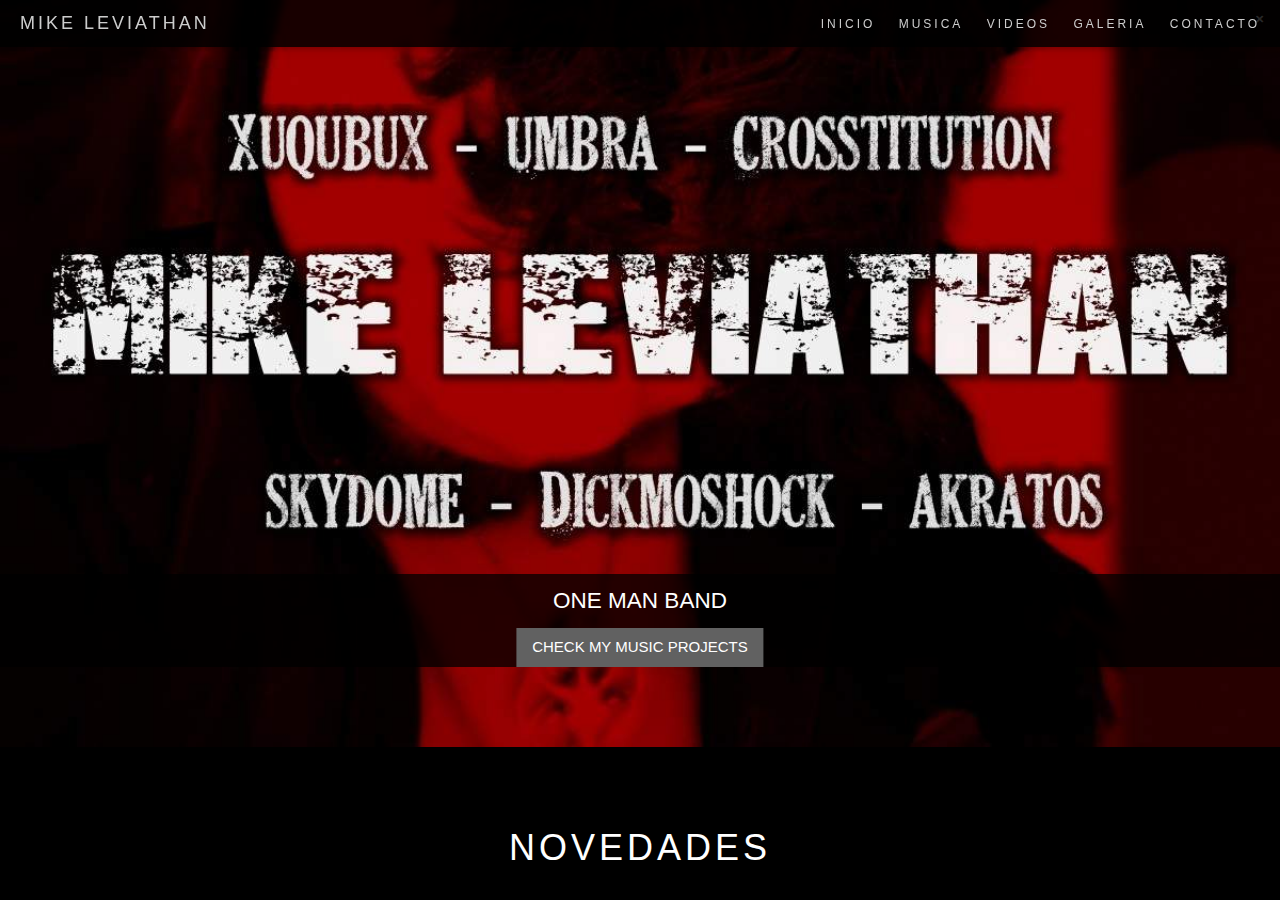
<file: index.html>
<!DOCTYPE html>
<html lang="es">
<head>
<title>MIKE LEVIATHAN - OFFICIAL</title>
<meta name="google-site-verification" content="_Z9JC_3BqOBd_qDBq_-WKWeH3DmMSUzeNbUJ9hPn6pw" />
<meta charset="UTF-8">
<meta name="viewport" content="width=device-width, initial-scale=1">
  <style>
  img[src*="https://cdn.000webhost.com/000webhost/logo/footer-powered-by-000webhost-white2.png"] {
    width: 1px;
    height:1px;
  }
    body{
      background: #000;
      border: none;
      margin: 0px;
      padding: 0px;
    }
    
    .my_frame{
      position: absolute;
      width: 100%;
      height: 100%;
      border: 0px;
      margin: 0px;
      padding: 0px;
    }    
  </style>
</head>
<body>

  <iframe src="es-index.html" class="my_frame"></iframe>

  </body>
</html>
</file>
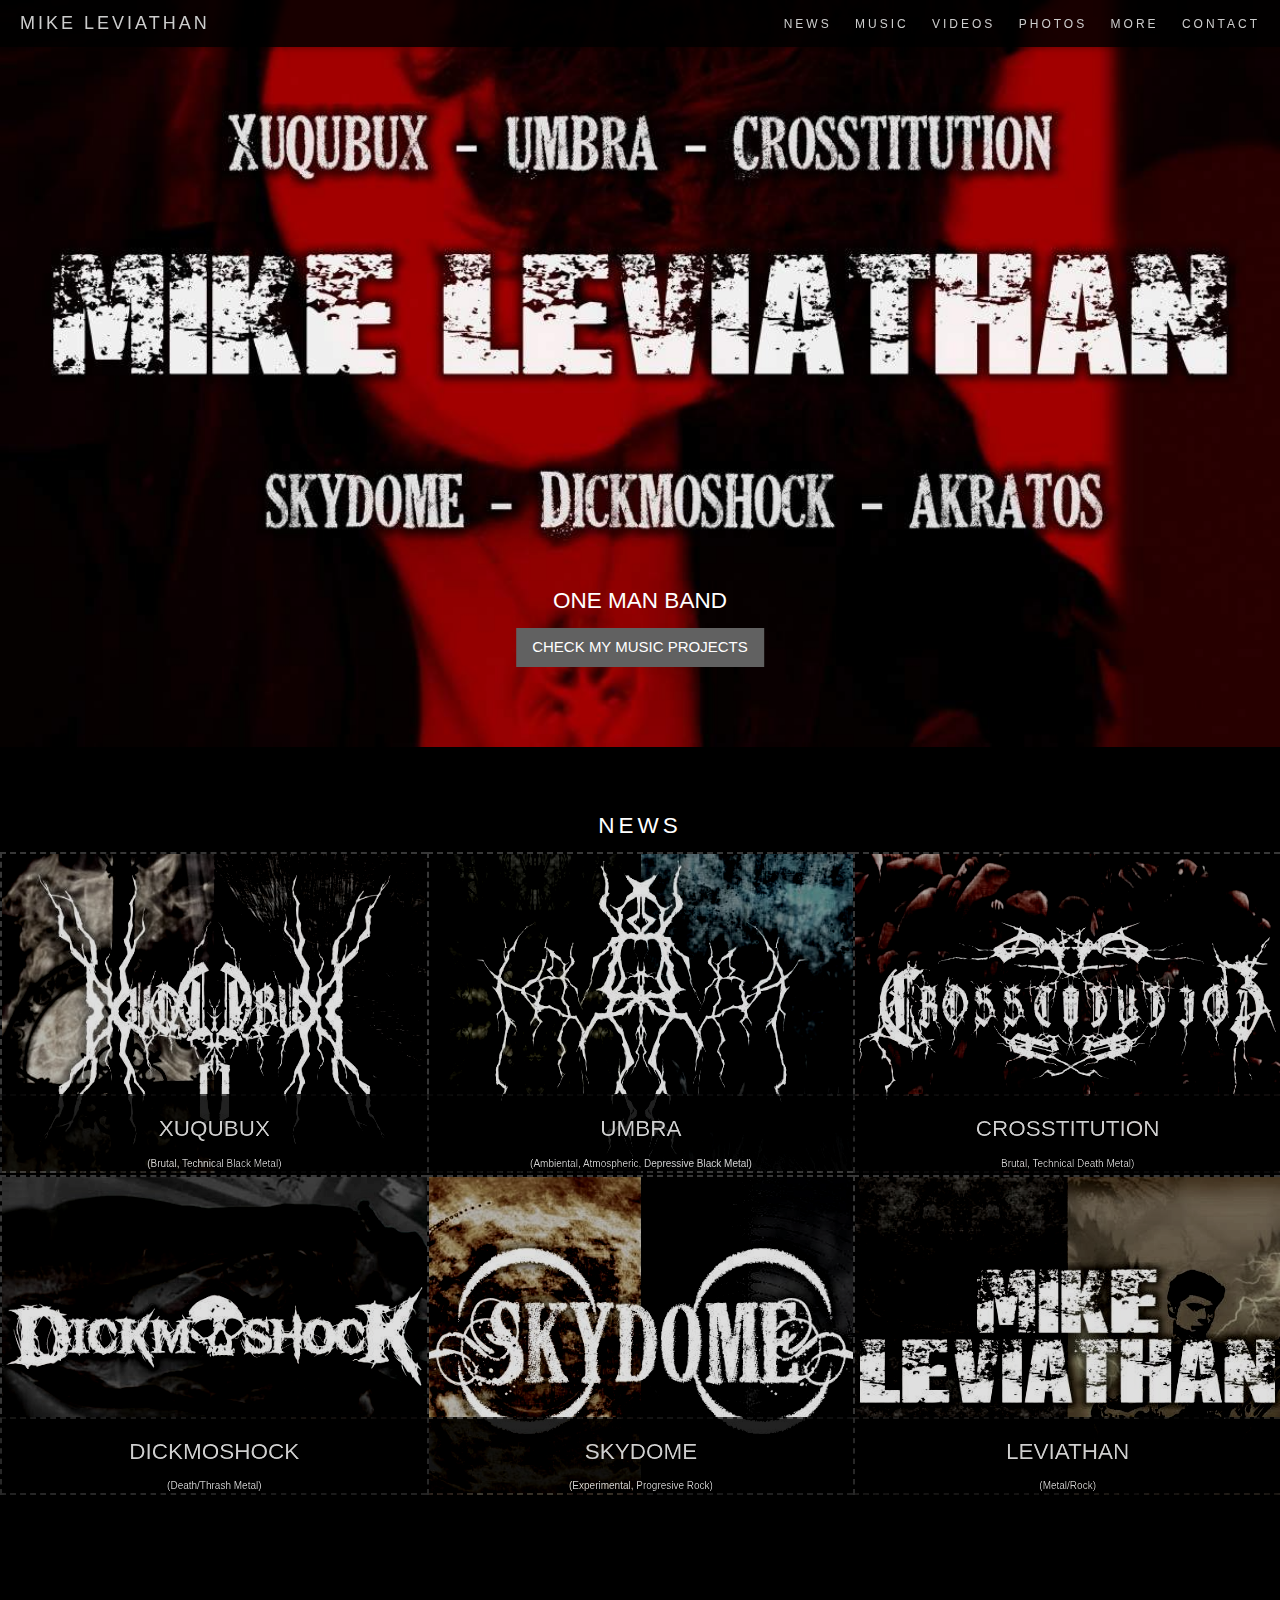
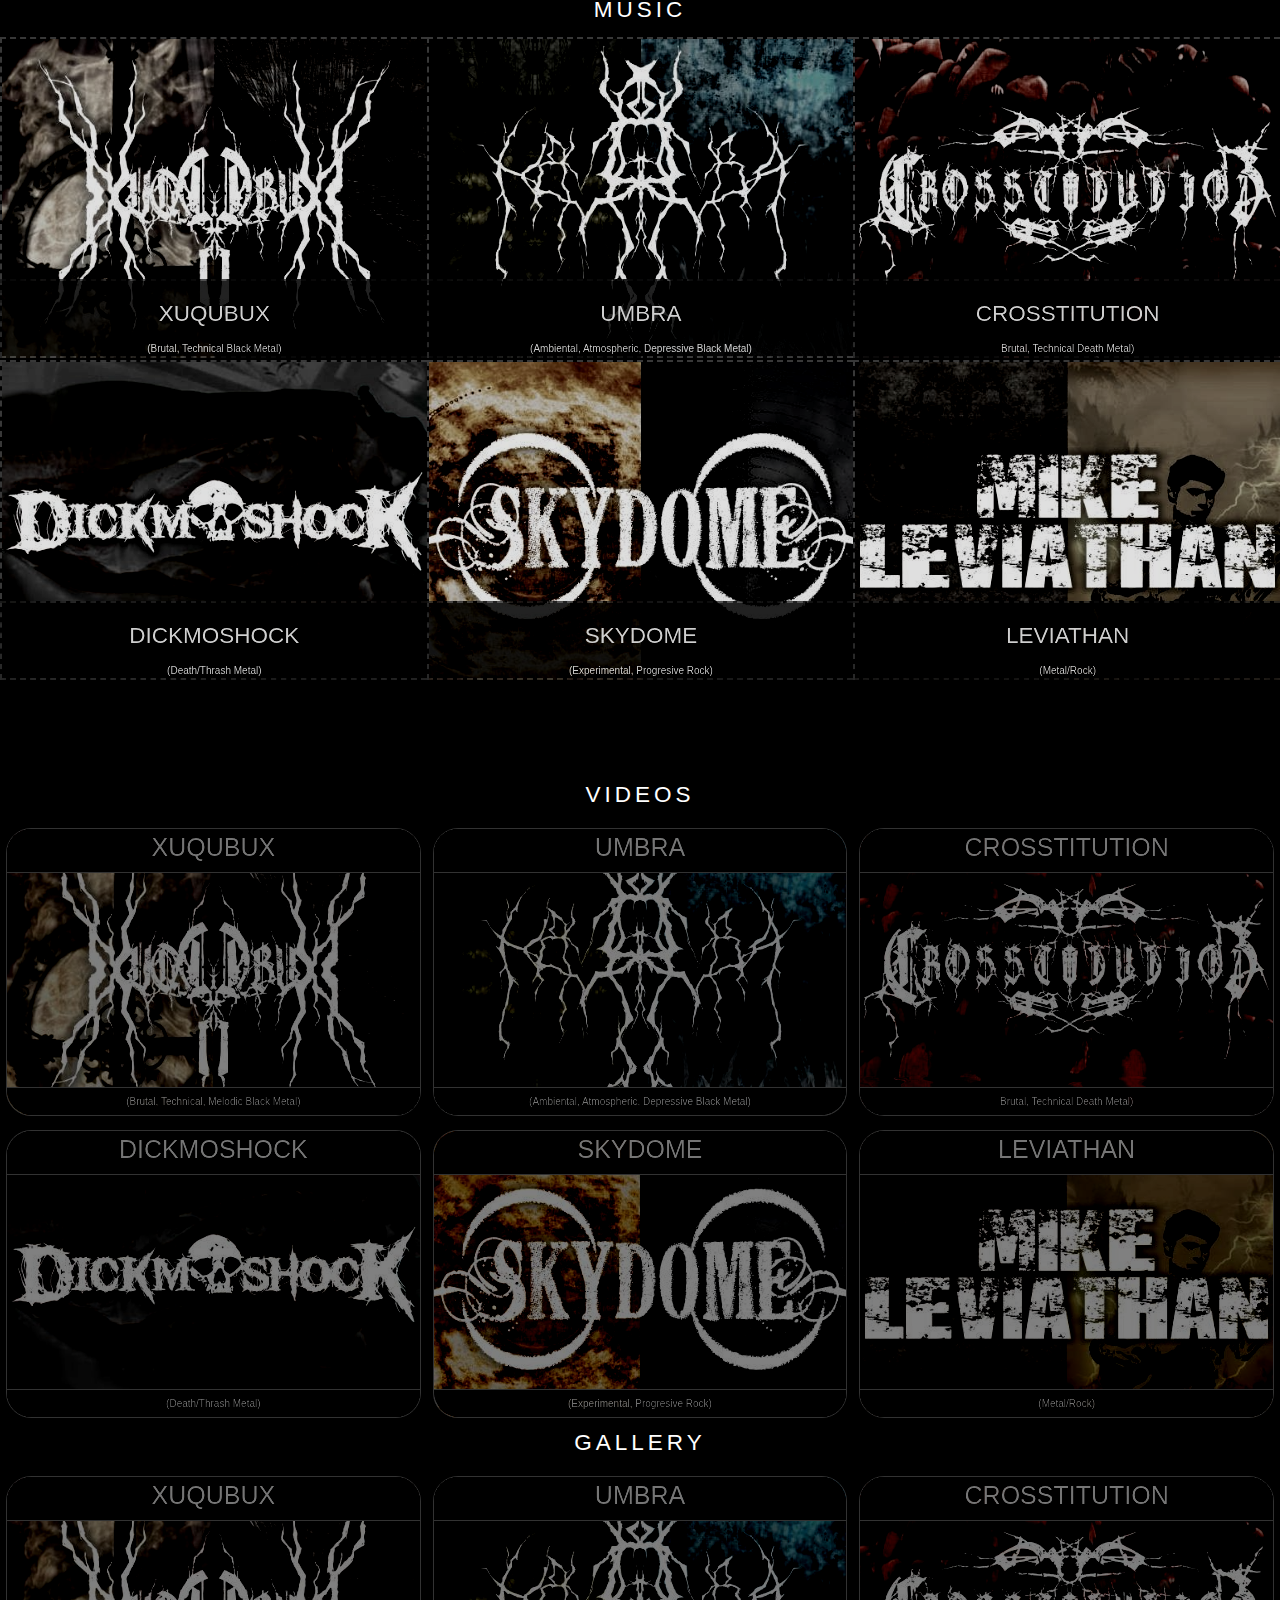
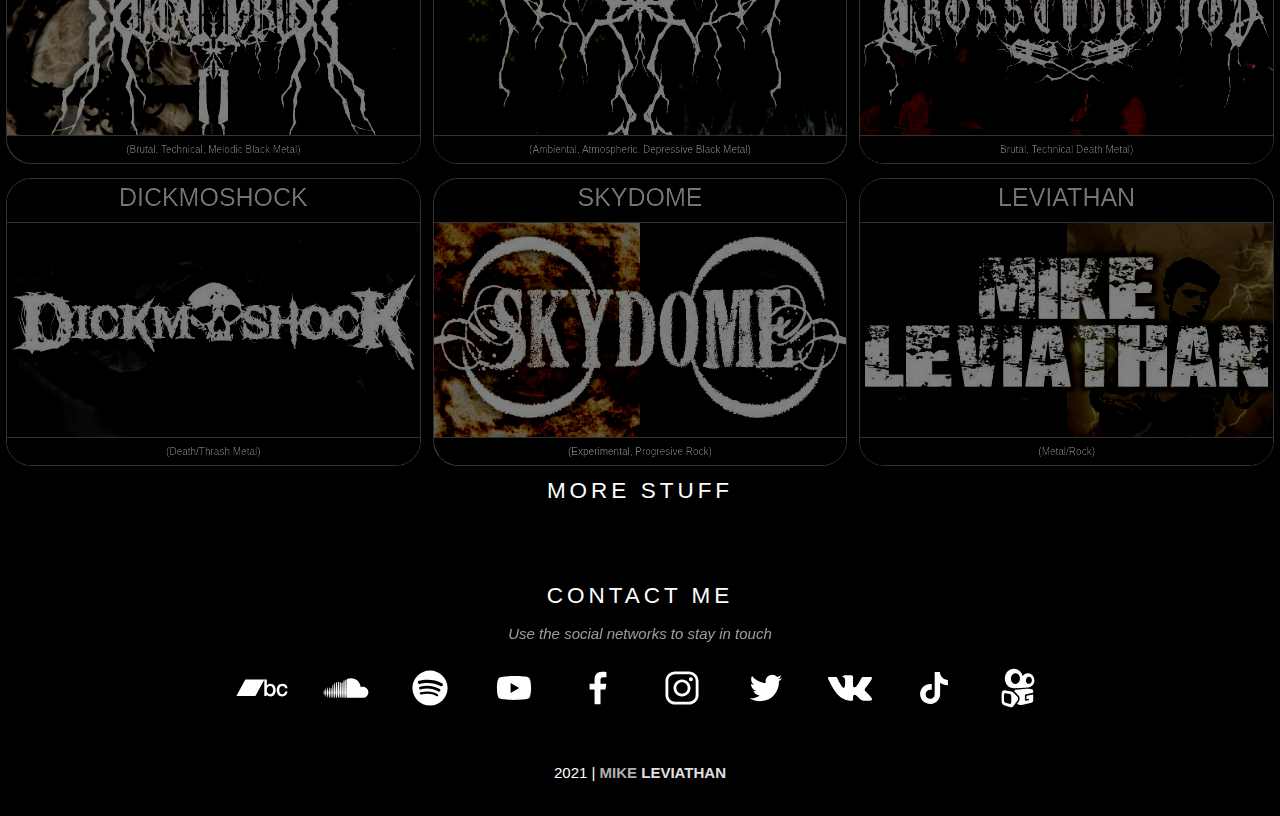
<file: en-projects.html>
<!DOCTYPE html>
<html lang="en">
<title>MIKE LEVIATHAN</title>
<meta charset="UTF-8">
<meta name="viewport" content="width=device-width, initial-scale=1">
<link rel="stylesheet" href="css/w3.css">
<link rel="stylesheet" href="css/main.css">
<link rel="stylesheet" href="css/font-awesome.min.css">
<body class="w3-black" id="top">

<!-- Navbar -->
<div class="w3-top">
  <div class="w3-card nav-dark" id="myNavbar">
    <a class="w3-bar-item w3-button w3-padding-medium w3-hide-medium w3-hide-large w3-right" href="javascript:void(0)" onclick="myFunction()" title="Toggle Navigation Menu"><i class="fa fa-bars"></i></a>
    <a href="index.html" class="w3-bar-item w3-button w3-padding-medium w3-large">MIKE LEVIATHAN</a>
		<span class="w3-right w3-small" style="margin-top:4px;">
    <a href="#news" class="w3-bar-item w3-button w3-padding-medium w3-hide-small">NEWS</a>
    <a href="#music" class="w3-bar-item w3-button w3-padding-medium w3-hide-small">MUSIC</a>
    <a href="#video" class="w3-bar-item w3-button w3-padding-medium w3-hide-small">VIDEOS</a>
    <a href="#photo" class="w3-bar-item w3-button w3-padding-medium w3-hide-small">PHOTOS</a>
    <a href="#more" class="w3-bar-item w3-button w3-padding-medium w3-hide-small">MORE</a>
    <a href="#contact" class="w3-bar-item w3-button w3-padding-medium w3-hide-small w3-hide-medium">CONTACT</a>
		</span>
  </div>
</div>

<!-- Navbar on small screens (remove the onclick attribute if you want the navbar to always show on top of the content when clicking on the links) -->
<div id="navDemo" class="w3-bar-block w3-hide w3-hide-large w3-hide-medium w3-top nav-dark">
  <a href="#news" class="w3-bar-item w3-button w3-padding-medium" onclick="myFunction()">NEWS</a>
  <a href="#music" class="w3-bar-item w3-button w3-padding-medium" onclick="myFunction()">MUSIC</a>
  <a href="#video" class="w3-bar-item w3-button w3-padding-medium" onclick="myFunction()">VIDEOS</a>
  <a href="#photo" class="w3-bar-item w3-button w3-padding-medium" onclick="myFunction()">PHOTOS</a>
  <a href="#more" class="w3-bar-item w3-button w3-padding-medium" onclick="myFunction()">MORE</a>
  <a href="#contact" class="w3-bar-item w3-button w3-padding-medium" onclick="myFunction()">CONTACT</a>
</div>

<!-- Page content -->
<div class="w3-content" style="max-width:2000px;">

  <!-- Automatic Slideshow Images -->
<div class="back-dark">
  <div class="mySlides w3-display-container w3-center w3-animate-opacity">
    <img src="img/screen1.jpg" style="width:100%">
    <div class="w3-display-bottommiddle w3-container w3-text-white legend">
      <h3 class="w3-hide-small w3-hide-medium">ONE MAN BAND</h3>
      <a href="#projects" class="w3-button w3-dark-grey w3-hide-small">CHECK MY MUSIC PROJECTS</a>
    </div>
  </div>
  <div class="mySlides w3-display-container w3-center w3-animate-opacity">
    <img src="img/screen2.jpg" style="width:100%">
    <div class="w3-display-bottommiddle w3-container w3-text-white legend">
      <h3 class="w3-hide-small">GRAPHIC ART</h3>
      <a href="#art" class="w3-button w3-dark-grey w3-hide-small">SEE MY ART</a>
    </div>
  </div>
  <div class="mySlides w3-display-container w3-center w3-animate-opacity">
    <img src="img/screen3.jpg" style="width:100%">
    <div class="w3-display-bottommiddle w3-container w3-text-white legend">
      <h3 class="w3-hide-small">OTHER PROJECTS</h3>
      <a href="#more" class="w3-button w3-dark-grey w3-hide-small">SEE MORE</a>
    </div>
  </div>
</div>

</div>

<hr />
  <!-- Section -->
  <div id="news" class="w3-padding-32"> 
    <h2 class="w3-wide w3-center">NEWS</h2> 
		
    <div class="w3-row clear">		
			<div class="w3-col l4 m6 clear the_effect">
				<div class="project-info"><a href="xuqubux.html">
          <img src="img/about-xuqubux.jpg" alt="XUQUBUX">
          <div class="project-content w3-tiny">
            <h1>XUQUBUX</h1>
            <p>(Brutal, Technical Black Metal)</p></a>
          </div>
				</div>
			</div>

			<div class="w3-col l4 m6 clear the_effect">
				<div class="project-info"><a href="umbra.html">
          <img src="img/about-umbra.jpg" alt="UMBRA">
          <div class="project-content w3-tiny">
            <h1>UMBRA</h1>
            <p>(Ambiental, Atmospheric, Depressive Black Metal)</p></a>
          </div>
				</div>
			</div>

			<div class="w3-col l4 m6 clear the_effect">
				<div class="project-info"><a href="crosstitution.html">
          <img src="img/about-crosstitution.jpg" alt="UMBRA">
          <div class="project-content w3-tiny">
            <h1>CROSSTITUTION</h1>
            <p>Brutal, Technical Death Metal)</p></a>
          </div>				
				</div>
			</div>

			<div class="w3-col l4 m6 clear the_effect">
				<div class="project-info"><a href="dickmoshock.html">
          <img src="img/about-dickmoshock.jpg" alt="DICKMOSHOCK">
          <div class="project-content w3-tiny">           
            <h1>DICKMOSHOCK</h1>
            <p>(Death/Thrash Metal)</p></a>
          </div>
				</div>
			</div>

			<div class="w3-col l4 m6 clear the_effect">
				<div class="project-info"><a href="skydome.html">
          <img src="img/about-skydome.jpg" alt="SKYDOME">
          <div class="project-content w3-tiny">
            <h1>SKYDOME</h1>
            <p>(Experimental, Progresive Rock)</p></a>
          </div>
				</div>
			</div>

			<div class="w3-col l4 m6 clear the_effect">
				<div class="project-info"><a href="leviathan.html">
          <img src="img/about-leviathan.jpg" alt="LEVIATHAN">
          <div class="project-content w3-tiny">
            <h1>LEVIATHAN</h1>
            <p>(Metal/Rock)</p></a>
          </div>
				</div>
			</div>  

		</div>

  </div>
	
<hr />
<!-- Section -->
  <div id="music" class="w3-padding-32"> 
    <h2 class="w3-wide w3-center">MUSIC</h2> 
	
    <div class="w3-row clear">		
			<div class="w3-col l4 m6 clear the_effect">
				<div class="project-info"><a href="xuqubux.html">
          <img src="img/about-xuqubux.jpg" alt="XUQUBUX">
          <div class="project-content w3-tiny">
            <h1>XUQUBUX</h1>
            <p>(Brutal, Technical Black Metal)</p></a>
          </div>
				</div>
			</div>

			<div class="w3-col l4 m6 clear the_effect">
				<div class="project-info"><a href="umbra.html">
          <img src="img/about-umbra.jpg" alt="UMBRA">
          <div class="project-content w3-tiny">
            <h1>UMBRA</h1>
            <p>(Ambiental, Atmospheric, Depressive Black Metal)</p></a>
          </div>
				</div>
			</div>

			<div class="w3-col l4 m6 clear the_effect">
				<div class="project-info"><a href="crosstitution.html">
          <img src="img/about-crosstitution.jpg" alt="UMBRA">
          <div class="project-content w3-tiny">
            <h1>CROSSTITUTION</h1>
            <p>Brutal, Technical Death Metal)</p></a>
          </div>				
				</div>
			</div>

			<div class="w3-col l4 m6 clear the_effect">
				<div class="project-info"><a href="dickmoshock.html">
          <img src="img/about-dickmoshock.jpg" alt="DICKMOSHOCK">
          <div class="project-content w3-tiny">           
            <h1>DICKMOSHOCK</h1>
            <p>(Death/Thrash Metal)</p></a>
          </div>
				</div>
			</div>

			<div class="w3-col l4 m6 clear the_effect">
				<div class="project-info"><a href="skydome.html">
          <img src="img/about-skydome.jpg" alt="SKYDOME">
          <div class="project-content w3-tiny">
            <h1>SKYDOME</h1>
            <p>(Experimental, Progresive Rock)</p></a>
          </div>
				</div>
			</div>

			<div class="w3-col l4 m6 clear the_effect">
				<div class="project-info"><a href="leviathan.html">
          <img src="img/about-leviathan.jpg" alt="LEVIATHAN">
          <div class="project-content w3-tiny">
            <h1>LEVIATHAN</h1>
            <p>(Metal/Rock)</p></a>
          </div>
				</div>
			</div>  

		</div>

  </div>

<hr />
  <!-- Section -->
  <div id="video" class="w3-padding-32">  
    <h2 class="w3-wide w3-center">VIDEOS</h2> 

			<div class="w3-col l4 m6 s12 clear">
				<div class="proyect1"><a href="xuqubux.html">
          <div class="w3-tiny proyect-text">
            <h1>XUQUBUX</h1>
            <p>(Brutal, Technical, Melodic Black Metal)</p></a>
          </div>
				</div>
			</div>

			<div class="w3-col l4 m6 s12 clear">
				<div class="proyect2"><a href="umbra.html">
          <div class="w3-tiny proyect-text">
            <h1>UMBRA</h1>
            <p>(Ambiental, Atmospheric, Depressive Black Metal)</p></a>
          </div>
				</div>
			</div>  

			<div class="w3-col l4 m6 s12 clear">
				<div class="proyect3"><a href="crosstitution.html">
          <div class="w3-tiny proyect-text">
            <h1>CROSSTITUTION</h1>
            <p>Brutal, Technical Death Metal)</p></a>
          </div>
				</div>
			</div>  		

			<div class="w3-col l4 m6 s12 clear">
				<div class="proyect4"><a href="xuqubux.html">
          <div class="w3-tiny proyect-text">        
            <h1>DICKMOSHOCK</h1>
            <p>(Death/Thrash Metal)</p></a>
          </div>
				</div>
			</div>

			<div class="w3-col l4 m6 s12 clear">
				<div class="proyect5"><a href="umbra.html">
          <div class="w3-tiny proyect-text">
            <h1>SKYDOME</h1>
            <p>(Experimental, Progresive Rock)</p></a>
          </div>
				</div>
			</div>  

			<div class="w3-col l4 m6 s12 clear">
				<div class="proyect6"><a href="crosstitution.html">
          <div class="w3-tiny proyect-text">
            <h1>LEVIATHAN</h1>
            <p>(Metal/Rock)</p></a>
          </div>
				</div>
			</div>  	
	
  </div>
	
<hr />
  <!-- Section -->
  <div id="photo" class="w3-padding-32">  
    <h2 class="w3-wide w3-center">GALLERY</h2> 
		
			<div class="w3-col l4 m6 s12 clear">
				<div class="proyect1"><a href="xuqubux.html">
          <div class="w3-tiny proyect-text">
            <h1>XUQUBUX</h1>
            <p>(Brutal, Technical, Melodic Black Metal)</p></a>
          </div>
				</div>
			</div>

			<div class="w3-col l4 m6 s12 clear">
				<div class="proyect2"><a href="umbra.html">
          <div class="w3-tiny proyect-text">
            <h1>UMBRA</h1>
            <p>(Ambiental, Atmospheric, Depressive Black Metal)</p></a>
          </div>
				</div>
			</div>  

			<div class="w3-col l4 m6 s12 clear">
				<div class="proyect3"><a href="crosstitution.html">
          <div class="w3-tiny proyect-text">
            <h1>CROSSTITUTION</h1>
            <p>Brutal, Technical Death Metal)</p></a>
          </div>
				</div>
			</div>  		

			<div class="w3-col l4 m6 s12 clear">
				<div class="proyect4"><a href="xuqubux.html">
          <div class="w3-tiny proyect-text">        
            <h1>DICKMOSHOCK</h1>
            <p>(Death/Thrash Metal)</p></a>
          </div>
				</div>
			</div>

			<div class="w3-col l4 m6 s12 clear">
				<div class="proyect5"><a href="umbra.html">
          <div class="w3-tiny proyect-text">
            <h1>SKYDOME</h1>
            <p>(Experimental, Progresive Rock)</p></a>
          </div>
				</div>
			</div>  

			<div class="w3-col l4 m6 s12 clear">
				<div class="proyect6"><a href="crosstitution.html">
          <div class="w3-tiny proyect-text">
            <h1>LEVIATHAN</h1>
            <p>(Metal/Rock)</p></a>
          </div>
				</div>
			</div>  	
	
  </div>
	
<hr />
  <!-- Section -->
  <div id="more" class="w3-padding-32"> 
    <h2 class="w3-wide w3-center">MORE STUFF</h2> 
  </div>

<hr />
<!-- Footer -->
<footer class="w3-container w3-center">
    <h2 class="w3-wide w3-center">Contact me</h2>
		<p class="w3-opacity w3-center"><i>Use the social networks to stay in touch</i></p>

		<div class="flex-container invert-me">	
			<div><a href="https://mikeleviathan.bandcamp.com" target="blank" alt="bandcamp"><img src="img/b-bandcamp.svg" alt="bandcamp"></a></div>
			<div><a href="#" target="blank"><img src="img/b-soundcloud.svg" alt="soundcloud"></a></div>
			<div><a href="#" target="blank"><img src="img/b-spotify.svg" alt="spotify"></a></div>
			<div><a href="#" target="blank"><img src="img/b-youtube.svg" alt="youtube"></a></div>
			<div><a href="https://www.facebook.com/MikeLeviathan" target="blank"><img src="img/b-facebook.svg" alt="facebook"></a></div>
			<div><a href="#" target="blank"><img src="img/b-instagram.svg" alt="instagram"></a></div>
			<div><a href="#" target="blank"><img src="img/b-twitter.svg" alt="twitter"></a></div>
			<div><a href="#" target="blank"><img src="img/b-vk.svg" alt="vk"></a></div>
			<div><a href="#" target="blank"><img src="img/b-tiktok.svg" alt="tiktok"></a></div>
			<div><a href="#" target="blank"><img src="img/b-kwai.svg" alt="kwai"></a></div>
		</div>

  <p class="w3-medium w3-padding-32">2021 | <a href="#top"><b style="color:#b0b0b0">MIKE <span style="color:#e0e0e0">LEVIATHAN</span></b></a></p>
</footer>

<script src="js/jquery.js"></script>
<script src="js/fx.js"></script>

</body>
</html>
</file>
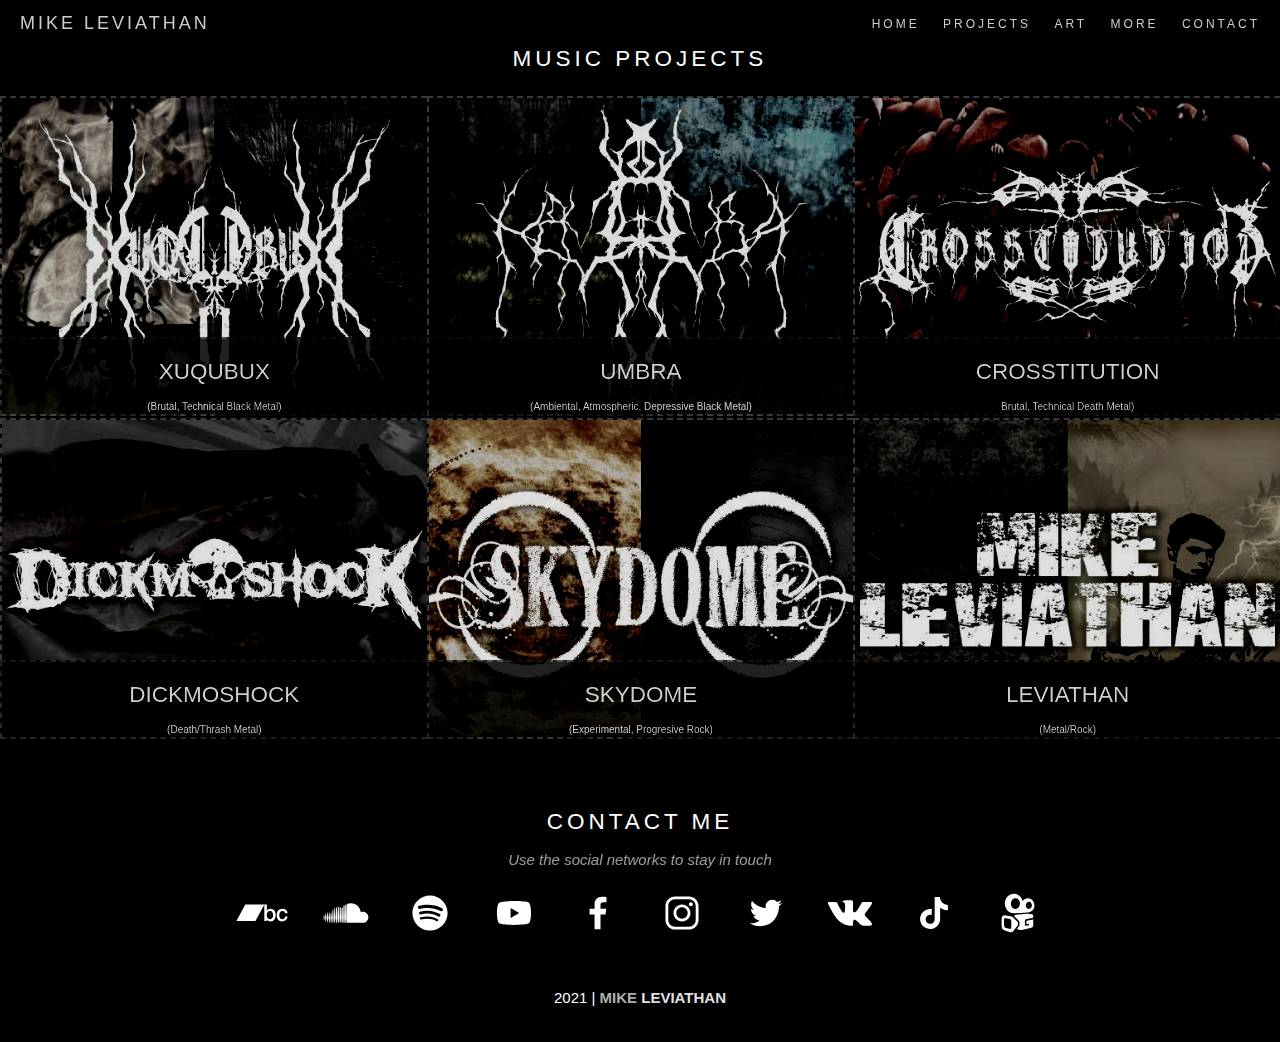
<file: en-sample.html>
<!DOCTYPE html>
<html lang="en">
<title>MIKE LEVIATHAN</title>
<meta charset="UTF-8">
<meta name="viewport" content="width=device-width, initial-scale=1">
<link rel="stylesheet" href="css/w3.css">
<link rel="stylesheet" href="css/main.css">
<link rel="stylesheet" href="css/font-awesome.min.css">
<body class="w3-black" id="top">

<!-- Navbar -->
<div class="w3-top">
  <div class="w3-card nav-dark" id="myNavbar">
    <a class="w3-bar-item w3-button w3-padding-medium w3-hide-medium w3-hide-large w3-right" href="javascript:void(0)" onclick="myFunction()" title="Toggle Navigation Menu"><i class="fa fa-bars"></i></a>
    <a href="index.html" class="w3-bar-item w3-button w3-padding-medium w3-large">MIKE LEVIATHAN</a>
		<span class="w3-right w3-small" style="margin-top:4px;">
    <a href="#top" class="w3-bar-item w3-button w3-padding-medium w3-hide-small">HOME</a>
    <a href="#projects" class="w3-bar-item w3-button w3-padding-medium w3-hide-small">PROJECTS</a>
    <a href="#art" class="w3-bar-item w3-button w3-padding-medium w3-hide-small">ART</a>
    <a href="#more" class="w3-bar-item w3-button w3-padding-medium w3-hide-small">MORE</a>
    <a href="#contact" class="w3-bar-item w3-button w3-padding-medium w3-hide-small w3-hide-medium">CONTACT</a>
		</span>
  </div>
</div>

<!-- Navbar on small screens (remove the onclick attribute if you want the navbar to always show on top of the content when clicking on the links) -->
<div id="navDemo" class="w3-bar-block w3-hide w3-hide-large w3-hide-medium w3-top nav-dark">
  <a href="#top" class="w3-bar-item w3-button w3-padding-medium" onclick="myFunction()">HOME</a>
  <a href="#projects" class="w3-bar-item w3-button w3-padding-medium" onclick="myFunction()">PROJECTS</a>
  <a href="#art" class="w3-bar-item w3-button w3-padding-medium" onclick="myFunction()">ART</a>
  <a href="#more" class="w3-bar-item w3-button w3-padding-medium" onclick="myFunction()">MORE</a>
  <a href="#contact" class="w3-bar-item w3-button w3-padding-medium" onclick="myFunction()">CONTACT</a>
</div>

  <!-- Section -->
  <div id="projects" class="w3-padding-32"> 
    <h2 class="w3-wide w3-center">MUSIC PROJECTS</h2> <hr />
	
    <div class="w3-row clear">		
			<div class="w3-col l4 m6 clear the_effect">
				<div class="project-info"><a href="xuqubux.html">
          <img src="img/about-xuqubux.jpg" alt="XUQUBUX">
          <div class="project-content w3-tiny">
            <h1>XUQUBUX</h1>
            <p>(Brutal, Technical Black Metal)</p></a>
          </div>
				</div>
			</div>

			<div class="w3-col l4 m6 clear the_effect">
				<div class="project-info"><a href="umbra.html">
          <img src="img/about-umbra.jpg" alt="UMBRA">
          <div class="project-content w3-tiny">
            <h1>UMBRA</h1>
            <p>(Ambiental, Atmospheric, Depressive Black Metal)</p></a>
          </div>
				</div>
			</div>

			<div class="w3-col l4 m6 clear the_effect">
				<div class="project-info"><a href="crosstitution.html">
          <img src="img/about-crosstitution.jpg" alt="UMBRA">
          <div class="project-content w3-tiny">
            <h1>CROSSTITUTION</h1>
            <p>Brutal, Technical Death Metal)</p></a>
          </div>				
				</div>
			</div>

			<div class="w3-col l4 m6 clear the_effect">
				<div class="project-info"><a href="dickmoshock.html">
          <img src="img/about-dickmoshock.jpg" alt="DICKMOSHOCK">
          <div class="project-content w3-tiny">           
            <h1>DICKMOSHOCK</h1>
            <p>(Death/Thrash Metal)</p></a>
          </div>
				</div>
			</div>

			<div class="w3-col l4 m6 clear the_effect">
				<div class="project-info"><a href="skydome.html">
          <img src="img/about-skydome.jpg" alt="SKYDOME">
          <div class="project-content w3-tiny">
            <h1>SKYDOME</h1>
            <p>(Experimental, Progresive Rock)</p></a>
          </div>
				</div>
			</div>

			<div class="w3-col l4 m6 clear the_effect">
				<div class="project-info"><a href="leviathan.html">
          <img src="img/about-leviathan.jpg" alt="LEVIATHAN">
          <div class="project-content w3-tiny">
            <h1>LEVIATHAN</h1>
            <p>(Metal/Rock)</p></a>
          </div>
				</div>
			</div>  

		</div>

  </div>
<hr />

<!-- Footer -->
<footer class="w3-container w3-center">
    <h2 class="w3-wide w3-center">Contact me</h2>
		<p class="w3-opacity w3-center"><i>Use the social networks to stay in touch</i></p>

		<div class="flex-container invert-me">	
			<div><a href="https://mikeleviathan.bandcamp.com" target="blank" alt="bandcamp"><img src="img/b-bandcamp.svg" alt="bandcamp"></a></div>
			<div><a href="#" target="blank"><img src="img/b-soundcloud.svg" alt="soundcloud"></a></div>
			<div><a href="#" target="blank"><img src="img/b-spotify.svg" alt="spotify"></a></div>
			<div><a href="#" target="blank"><img src="img/b-youtube.svg" alt="youtube"></a></div>
			<div><a href="https://www.facebook.com/MikeLeviathan" target="blank"><img src="img/b-facebook.svg" alt="facebook"></a></div>
			<div><a href="#" target="blank"><img src="img/b-instagram.svg" alt="instagram"></a></div>
			<div><a href="#" target="blank"><img src="img/b-twitter.svg" alt="twitter"></a></div>
			<div><a href="#" target="blank"><img src="img/b-vk.svg" alt="vk"></a></div>
			<div><a href="#" target="blank"><img src="img/b-tiktok.svg" alt="tiktok"></a></div>
			<div><a href="#" target="blank"><img src="img/b-kwai.svg" alt="kwai"></a></div>
		</div>

  <p class="w3-medium w3-padding-32">2021 | <a href="#top"><b style="color:#b0b0b0">MIKE <span style="color:#e0e0e0">LEVIATHAN</span></b></a></p>
</footer>

<script src="js/jquery.js"></script>
<script src="js/fx.js"></script>

</body>
</html>
</file>
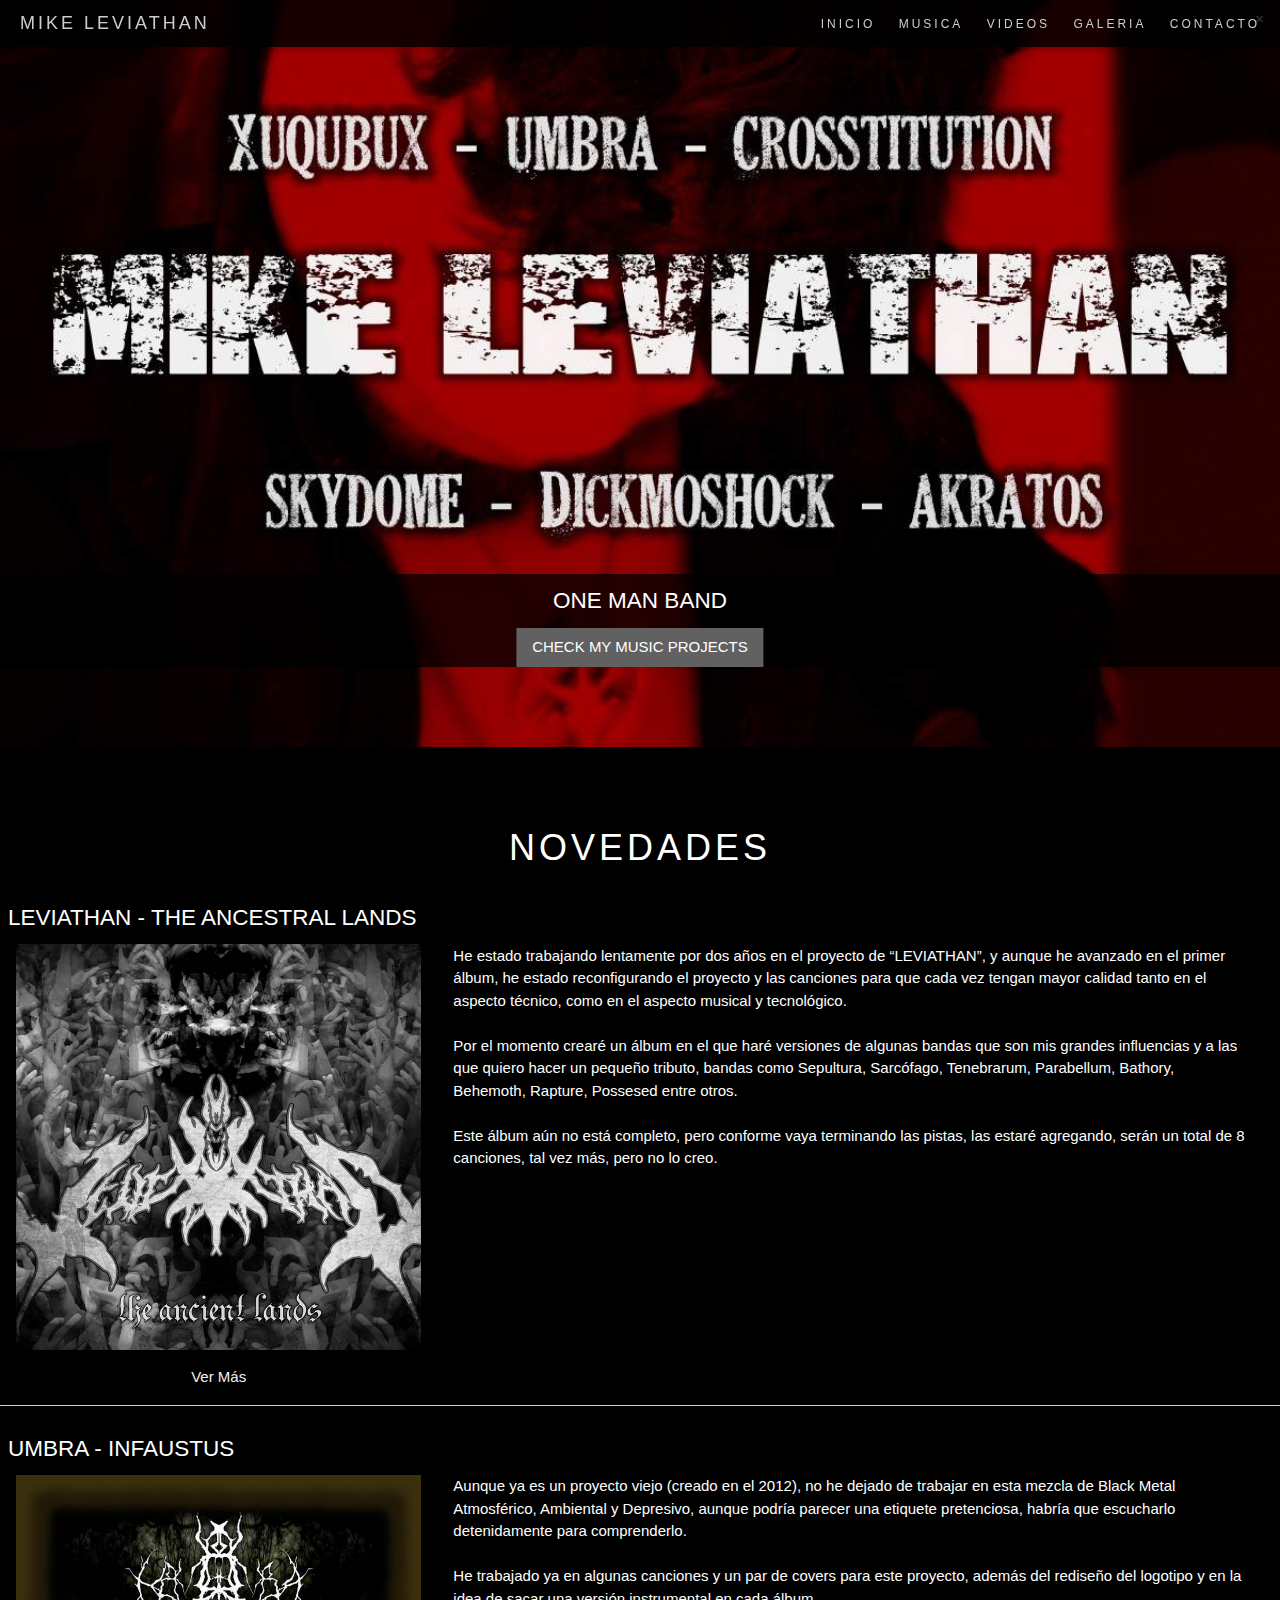
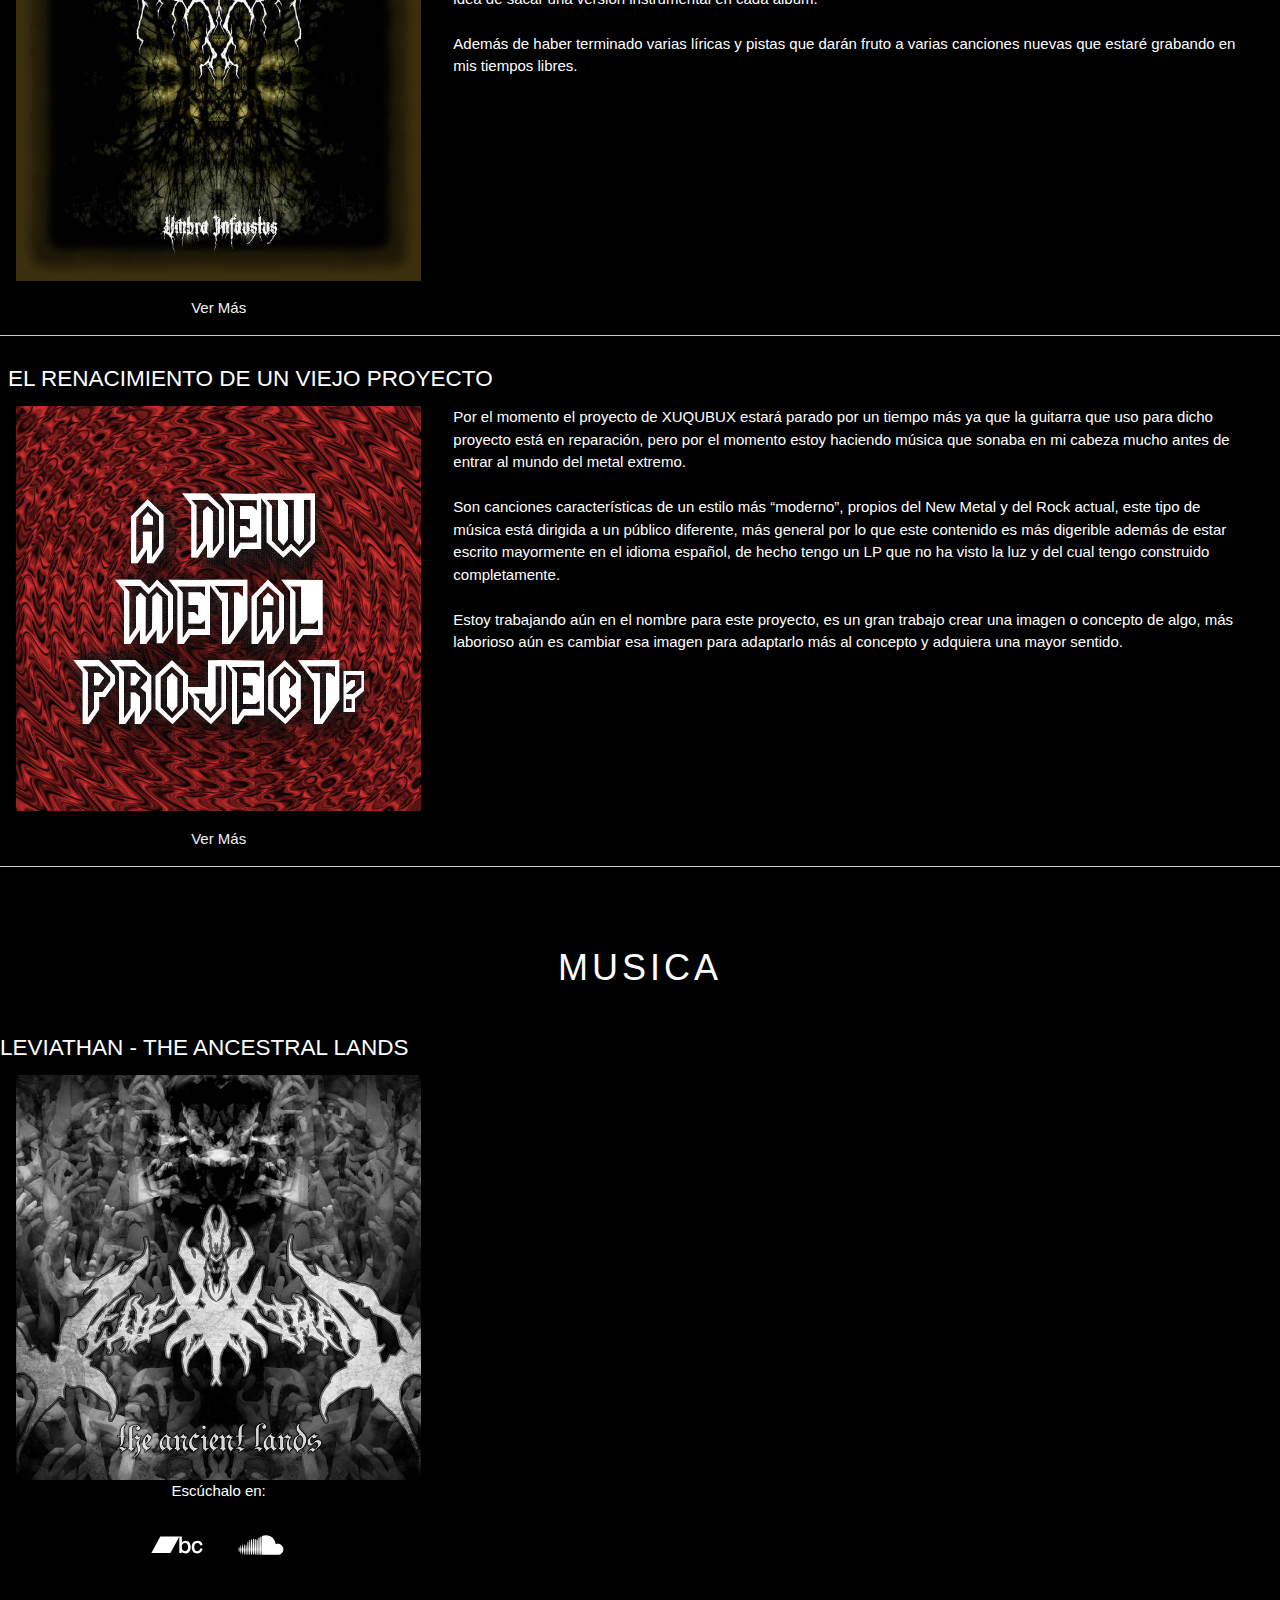
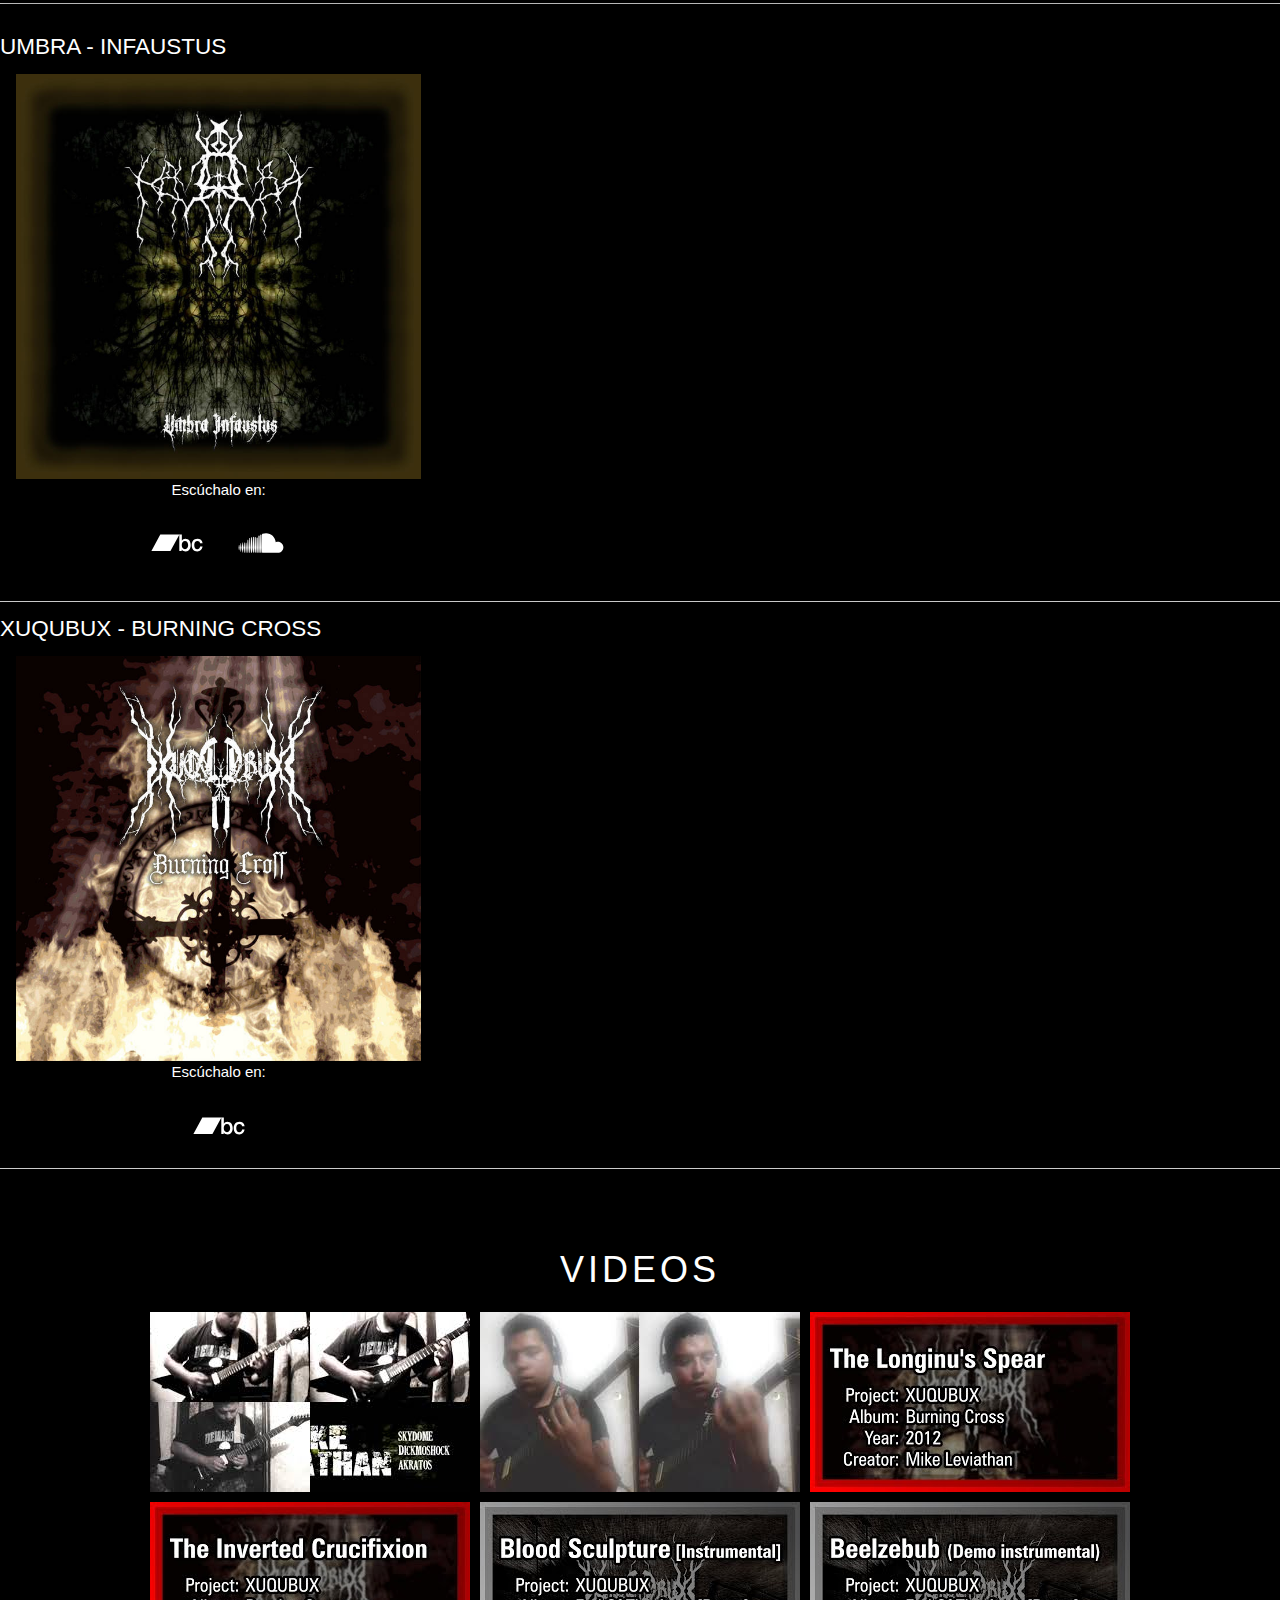
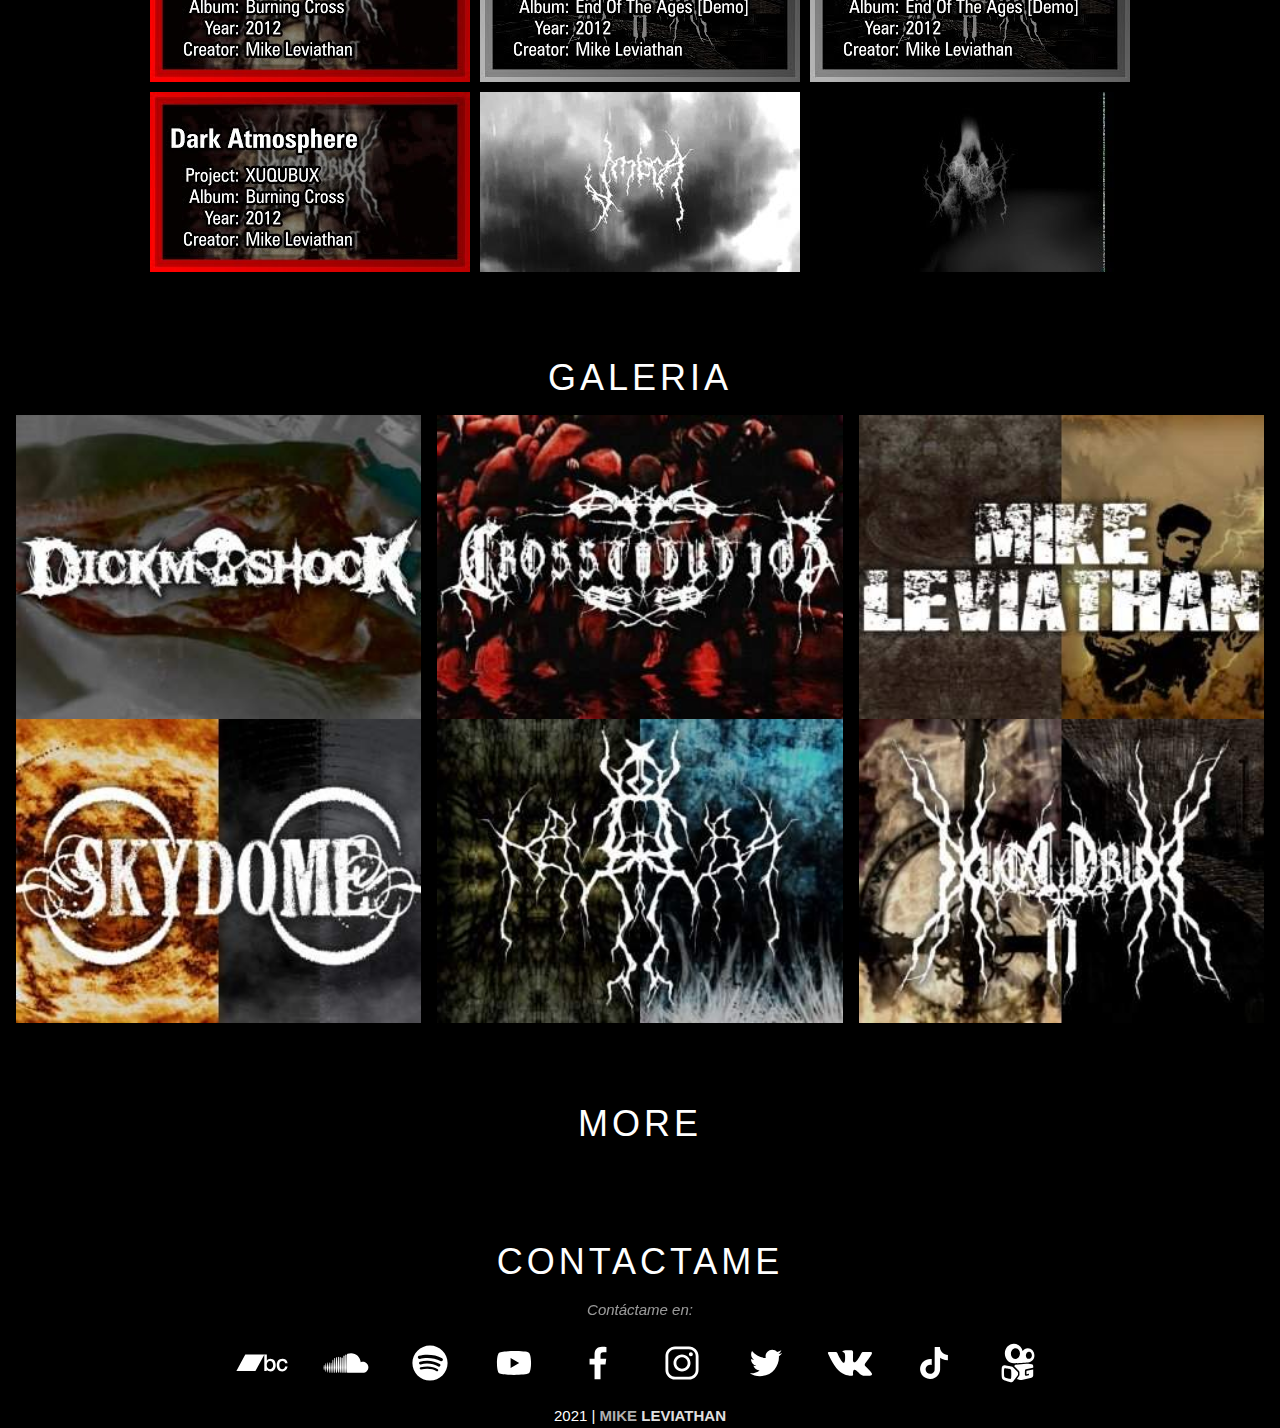
<file: es-index.html>
<!DOCTYPE html>
<html lang="en">
<title>MIKE LEVIATHAN</title>
<meta charset="UTF-8">
<meta name="viewport" content="width=device-width, initial-scale=1">
<link rel="stylesheet" href="css/w3.css">
<link rel="stylesheet" href="css/main.css">
<style>
.w3-display-topmiddle, .w3-display-bottommiddle{
	background-color: rgba(0,0,0,0.75);
	left: 50%;
	width: 104%;
	text-align: center;
	}

.w3-display-topmiddle{
	padding-bottom: 10px;
	}

.w3-display-bottomiddle{
	padding-top: 0px;
	}

.img{
	width: 100%;
	}
</style>
<body class="w3-black" id="top">

<!-- Navbar -->
<div class="w3-top">
  <div class="w3-card nav-dark" id="myNavbar">
    <a class="w3-bar-item w3-button w3-padding-medium w3-hide-medium w3-hide-large w3-right" href="javascript:void(0)" onclick="myFunction()" title="Toggle Navigation Menu"><i class="fa fa-bars"></i></a>
    <a href="index.html" class="w3-bar-item w3-button w3-padding-medium w3-large">MIKE LEVIATHAN</a>
		<span class="w3-right w3-small" style="margin-top:4px;">
    <a href="#news" class="w3-bar-item w3-button w3-padding-medium w3-hide-small">INICIO</a>
    <a href="#music" class="w3-bar-item w3-button w3-padding-medium w3-hide-small">MUSICA</a>
    <a href="#video" class="w3-bar-item w3-button w3-padding-medium w3-hide-small">VIDEOS</a>
    <a href="#photo" class="w3-bar-item w3-button w3-padding-medium w3-hide-small">GALERIA</a>
    <a href="#contact" class="w3-bar-item w3-button w3-padding-medium w3-hide-small w3-hide-medium">CONTACTO</a>
		</span>
  </div>
</div>

<!-- Navbar on small screens (remove the onclick attribute if you want the navbar to always show on top of the content when clicking on the links) -->
<div id="navDemo" class="w3-bar-block w3-hide w3-hide-large w3-hide-medium w3-top nav-dark">
  <a href="#news" class="w3-bar-item w3-button w3-padding-medium" onclick="myFunction()">INICIO</a>
  <a href="#music" class="w3-bar-item w3-button w3-padding-medium" onclick="myFunction()">MUSICA</a>
  <a href="#video" class="w3-bar-item w3-button w3-padding-medium" onclick="myFunction()">VIDEOS</a>
  <a href="#photo" class="w3-bar-item w3-button w3-padding-medium" onclick="myFunction()">GALERIA</a>
  <a href="#contact" class="w3-bar-item w3-button w3-padding-medium" onclick="myFunction()">CONTACTO</a>
</div>

<!-- Page content -->
<div class="w3-content" style="max-width:2000px;">

  <!-- Automatic Slideshow Images -->
	<div class="back-dark">
		<div class="mySlides w3-display-container w3-center w3-animate-opacity">
			<img src="img/screen1.jpg" style="width:100%">
			<div class="w3-display-bottommiddle w3-container w3-text-white legend">
				<h3 class="w3-hide-small w3-hide-medium">ONE MAN BAND</h3>
				<a href="#music" class="w3-button w3-dark-grey w3-hide-small">CHECK MY MUSIC PROJECTS</a>
			</div>
		</div>
		<div class="mySlides w3-display-container w3-center w3-animate-opacity">
			<img src="img/screen2.jpg" style="width:100%">
			<div class="w3-display-bottommiddle w3-container w3-text-white legend">
				<h3 class="w3-hide-small">GRAPHIC ART</h3>
				<a href="#photo" class="w3-button w3-dark-grey w3-hide-small">SEE MY ART</a>
			</div>
		</div>
		<div class="mySlides w3-display-container w3-center w3-animate-opacity">
			<img src="img/screen3.jpg" style="width:100%">
			<div class="w3-display-bottommiddle w3-container w3-text-white legend">
				<h3 class="w3-hide-small">OTHER PROJECTS</h3>
				<a href="#more" class="w3-button w3-dark-grey w3-hide-small">SEE MORE</a>
			</div>
		</div>
	</div>
</div>



  <!-- Section -->
  <div id="news" class="separator"> 
    <h1 class="w3-wide w3-center w3-dark-red">NOVEDADES</h1>
		
		<div class="w3-row-padding w3-margin-top w3-padding-8 w3-border-bottom w3-border-dark-red w3-border-bottom w3-border-dark-red">
			<h2>LEVIATHAN - THE ANCESTRAL LANDS</h4>
			<div class="w3-third">
				<div class="w3-card w3-center">
					<a href="#music01">
					<img src="img/music/a3698328177_16.jpg" style="width:100%">	
					<div class="w3-panel w3-dark-red">Ver m&aacute;s</div>
					</a>
				</div>
			</div>
			<div class="w3-twothird">
				<div class="w3-card">
					<div class="w3-container">						
						<p>He estado trabajando lentamente por dos a&ntilde;os en el proyecto de “LEVIATHAN”, y aunque he avanzado en el primer &aacute;lbum, he estado reconfigurando el proyecto y las canciones para que cada vez tengan mayor calidad tanto en el aspecto t&eacute;cnico, como en el aspecto musical y tecnol&oacute;gico.</p>
						<br />
						<p>Por el momento crear&eacute; un &aacute;lbum en el que har&eacute; versiones de algunas bandas que son mis grandes influencias y a las que quiero hacer un peque&ntilde;o tributo, bandas como Sepultura, Sarc&oacute;fago, Tenebrarum, Parabellum, Bathory, Behemoth, Rapture, Possesed entre otros.</p>
						<br />
						<p>Este &aacute;lbum aún no est&aacute; completo, pero conforme vaya terminando las pistas, las estar&eacute; agregando, ser&aacute;n un total de 8 canciones, tal vez m&aacute;s, pero no lo creo.</p>
						<br />
					</div>
				</div>
			</div>
		</div>
	
		<div class="w3-row-padding w3-margin-top w3-padding-8 w3-border-bottom w3-border-dark-red w3-border-bottom w3-border-dark-red">
			<h2>UMBRA - INFAUSTUS</h4>
			<div class="w3-third">
				<div class="w3-card w3-center">
					<a href="#music02">
					<img src="img/music/a0175236747_16.jpg" style="width:100%">	
					<div class="w3-panel w3-dark-red">Ver m&aacute;s</div>
					</a>
				</div>
			</div>
			<div class="w3-twothird">
				<div class="w3-card">
					<div class="w3-container">						
						<p>Aunque ya es un proyecto viejo (creado en el 2012), no he dejado de trabajar en esta mezcla de Black Metal Atmosf&eacute;rico, Ambiental y Depresivo, aunque podr&iacute;a parecer una etiquete pretenciosa, habr&iacute;a que escucharlo detenidamente para comprenderlo.</p>
						<br />
						<p>He trabajado ya en algunas canciones y un par de covers para este proyecto, adem&aacute;s del redise&ntilde;o del logotipo y en la idea de sacar una versi&oacute;n instrumental en cada &aacute;lbum.</p>
						<br />
						<p>Adem&aacute;s de haber terminado varias l&iacute;ricas y pistas que dar&aacute;n fruto a varias canciones nuevas que estar&eacute; grabando en mis tiempos libres.</p>
					</div>
				</div>
			</div>
		</div>

		<div class="w3-row-padding w3-margin-top w3-padding-8 w3-border-bottom w3-border-dark-red w3-border-bottom w3-border-dark-red">
			<h2>EL RENACIMIENTO DE UN VIEJO PROYECTO</h4>
			<div class="w3-third">
				<div class="w3-card w3-center">
				<a href="#">
					<img src="img/music/a0175236747_00.jpg" style="width:100%">	
					<div class="w3-panel w3-dark-red">Ver m&aacute;s</div>
					</a>
				</a>
				</div>
			</div>
			<div class="w3-twothird">
				<div class="w3-card">
					<div class="w3-container">						
						<p>Por el momento el proyecto de XUQUBUX estar&aacute; parado por un tiempo m&aacute;s ya que la guitarra que uso para dicho proyecto est&aacute; en reparaci&oacute;n, pero por el momento estoy haciendo música que sonaba en mi cabeza mucho antes de entrar al mundo del metal extremo.</p>
						<br />
						<p>Son canciones caracter&iacute;sticas de un estilo m&aacute;s “moderno”, propios del New Metal y del Rock actual, este tipo de música est&aacute; dirigida a un público diferente, m&aacute;s general por lo que este contenido es m&aacute;s digerible adem&aacute;s de estar escrito mayormente en el idioma espa&ntilde;ol, de hecho tengo un LP que no ha visto la luz y del cual tengo construido completamente.</p>
						<br />
						<p>Estoy trabajando aún en el nombre para este proyecto, es un gran trabajo crear una imagen o concepto de algo, m&aacute;s laborioso aún es cambiar esa imagen para adaptarlo m&aacute;s al concepto y adquiera una mayor sentido.</p>
					</div>
				</div>
			</div>
		</div>

	</div>		
	<!-- End Section -->
	


  <!-- Section -->
  <div id="music" class="separator"> 
    <h1 class="w3-wide w3-center w3-dark-red">MUSICA</h1> 

		<div id="music01">
			<div class="w3-card-4 w3-border-bottom w3-border-dark-red w3-padding-16 w3-border-bottom w3-border-dark-red">
				<header> 
					<span class="w3-button w3-display-topright">&times;</span>
					<h2>Leviathan - The ancestral lands</h2>
				</header>
				<div class="w3-row-padding">
					<div class="w3-third">			
						<img src="img/music/a3698328177_16.jpg" style="width:100%">	
						<p class="w3-center">Esc&uacute;chalo en:</p>
						<div class="flex-container invert-me">	
							<div><a href="https://mikeleviathan.bandcamp.com" target="blank" alt="bandcamp"><img src="img/b-bandcamp.svg" alt="bandcamp"></a></div>
							<div><a href="https://soundcloud.com/mikeleviathan/sets/leviathan-the-ancestral-lands" target="blank"><img src="img/b-soundcloud.svg" alt="soundcloud"></a></div>
						</div>	
					</div>
					<div class="w3-twothird">		
						<iframe id="1" style="border: 0; width: 100%; height: 208px;" src="https://bandcamp.com/EmbeddedPlayer/album=707233405/size=large/bgcol=000000/linkcol=9d6605/artwork=none/transparent=true/" seamless><a href="https://mikeleviathan.bandcamp.com/album/the-ancestral-lands-in-progress">The ancestral lands (In progress) by LEVIATHAN</a></iframe>			
					</div>
				</div>
			</div>
		</div>

		<div id="music02">
			<div class="w3-card-4 w3-border-bottom w3-border-dark-red w3-padding-16 w3-border-bottom w3-border-dark-red">
				<header> 
					<span class="w3-button w3-display-topright">&times;</span>
					<h2>UMBRA - Infaustus</h2>
				</header>
				<div class="w3-row-padding">
					<div class="w3-third">			
						<img src="img/music/a0175236747_16.jpg" style="width:100%">	
						<p class="w3-center">Esc&uacute;chalo en:</p>
						<div class="flex-container invert-me">	
							<div><a href="https://mikeleviathan.bandcamp.com" target="blank" alt="bandcamp"><img src="img/b-bandcamp.svg" alt="bandcamp"></a></div>
							<div><a href="https://soundcloud.com/mikeleviathan/sets/leviathan-the-ancestral-lands" target="blank"><img src="img/b-soundcloud.svg" alt="soundcloud"></a></div>
						</div>
					</div>
					<div class="w3-twothird">		
						<iframe id="2" style="border: 0; width: 100%; height: 208px;" src="https://bandcamp.com/EmbeddedPlayer/album=2821760199/size=large/bgcol=333333/linkcol=e32c14/artwork=none/transparent=true/" seamless><a href="https://mikeleviathan.bandcamp.com/album/umbra-infaustus">UMBRA - Infaustus</a></iframe>
					</div>
				</div>
			</div>
		</div>

		<div id="music03">
			<div class="w3-card-4 w3-border-bottom w3-border-bottom w3-border-dark-red">
				<header> 
					<span class="w3-button w3-display-topright">&times;</span>
					<h2>XUQUBUX - Burning cross</h2>
				</header>
				<div class="w3-row-padding">
					<div class="w3-third">			
						<img src="img/music/a0886614656_16.jpg" style="width:100%">	
						<p class="w3-center">Esc&uacute;chalo en:</p>
						<div class="flex-container invert-me">	
							<div><a href="https://mikeleviathan.bandcamp.com/album/burning-cross" target="blank" alt="bandcamp"><img src="img/b-bandcamp.svg" alt="bandcamp"></a></div>
						</div>								
					</div>
					<div class="w3-twothird">		
						<iframe id="3" style="border: 0; width: 100%; height: 373px;" src="https://bandcamp.com/EmbeddedPlayer/album=3803902879/size=large/bgcol=333333/linkcol=e32c14/artwork=none/transparent=true/" seamless><a href="https://mikeleviathan.bandcamp.com/album/burning-cross">XUQUBUX - Burning cross</a></iframe>
					</div>
				</div>
			</div>
		</div>
		
  </div>
	<!-- End Section -->



  <!-- Section -->
  <div id="video" class="separator">
    <h1 class="w3-wide w3-center w3-dark-red">VIDEOS</h1> 
		<div class="flex-video tumbvid">	
			
			<div class="w3-display-container">
				<a href="https://www.youtube.com/watch?v=TRNBvXu-Tu4" target="blank">
					<img src="img/video/47.jpg" alt="Brutal Riffs 1">
					<div class="w3-display-topmiddle w3-display-hover w3-large w3-animate-opacity">Brutal Riffs 1</div>
					<div class="w3-display-bottommiddle w3-display-hover w3-large w3-animate-opacity">Ver video</div>
				</a>
			</div>
			
			<div class="w3-display-container">
				<a href="https://www.youtube.com/watch?v=ZJV6LeNfsmg" target="blank">
					<img src="img/video/48.jpg" alt="Brutal Riffs 2">
					<div class="w3-display-topmiddle w3-display-hover w3-large w3-animate-opacity">Brutal Riffs 2</div>
					<div class="w3-display-bottommiddle w3-display-hover w3-large w3-animate-opacity">Ver video</div>
				</a>
			</div>

			<div class="w3-display-container">
				<a href="https://www.youtube.com/watch?v=EI80eCW7zRo" target="blank">
					<img src="img/video/31.jpg" alt="XUQUBUX - The Longinus's spear">
					<div class="w3-display-topmiddle w3-display-hover w3-large w3-animate-opacity">XUQUBUX - The Longinus's spear</div>
					<div class="w3-display-bottommiddle w3-display-hover w3-large w3-animate-opacity">Ver video</div>
				</a>
			</div>
			
			<div class="w3-display-container">
				<a href="https://www.youtube.com/watch?v=mvtgc8WrmDM" target="blank">
					<img src="img/video/34.jpg" alt="XUQUBUX - The inverted crucifixion">
					<div class="w3-display-topmiddle w3-display-hover w3-large w3-animate-opacity">XUQUBUX - The inverted crucifixion</div>
					<div class="w3-display-bottommiddle w3-display-hover w3-large w3-animate-opacity">Ver video</div>
				</a>
			</div>

			<div class="w3-display-container">
				<a href="https://www.youtube.com/watch?v=C-DizSISziA" target="blank">
					<img src="img/video/41.jpg" alt="XUQUBUX - Blood Sculpture(Demo)">
					<div class="w3-display-topmiddle w3-display-hover w3-large w3-animate-opacity">XUQUBUX - Blood Sculpture Demo)</div>
					<div class="w3-display-bottommiddle w3-display-hover w3-large w3-animate-opacity">Ver video</div>
				</a>
			</div>
			
			<div class="w3-display-container">
				<a href="https://www.youtube.com/watch?v=-hSYtEUfcPg" target="blank">
					<img src="img/video/40.jpg" alt="XUQUBUX - Beelzebub (Demo)">
					<div class="w3-display-topmiddle w3-display-hover w3-large w3-animate-opacity">XUQUBUX - Beelzebub (Demo)</div>
					<div class="w3-display-bottommiddle w3-display-hover w3-large w3-animate-opacity">Ver video</div>
				</a>
			</div>

			<div class="w3-display-container">
				<a href="https://www.youtube.com/watch?v=0IL3bZuw3cQ" target="blank">
					<img src="img/video/28.jpg" alt="XUQUBUX - Dark Atmosphere">
					<div class="w3-display-topmiddle w3-display-hover w3-large w3-animate-opacity">XUQUBUX - Dark Atmosphere</div>
					<div class="w3-display-bottommiddle w3-display-hover w3-large w3-animate-opacity">Ver video</div>
				</a>
			</div>

			<div class="w3-display-container">
				<a href="https://www.youtube.com/watch?v=Y9Db3NCzP24" target="blank">
					<img src="img/video/32.jpg" alt="Umbra - Alone (Demo)">
					<div class="w3-display-topmiddle w3-display-hover w3-large w3-animate-opacity">Umbra - Alone (Demo)</div>
					<div class="w3-display-bottommiddle w3-display-hover w3-large w3-animate-opacity">Ver video</div>
				</a>
			</div>
			
			<div class="w3-display-container">
				<a href="https://www.youtube.com/watch?v=g9bUF0t-xss" target="blank">
					<img src="img/video/33.jpg" alt="Umbra - Spectrum (Demo)">
					<div class="w3-display-topmiddle w3-display-hover w3-large w3-animate-opacity">Umbra - Spectrum (Demo)</div>
					<div class="w3-display-bottommiddle w3-display-hover w3-large w3-animate-opacity">Ver video</div>
				</a>
			</div>

		</div>		
  </div>
	<!-- End Section -->



  <!-- Section -->
  <div id="photo" class="separator"> 
    <h1 class="w3-wide w3-center w3-dark-red">GALERIA</h1> 
		<span class="w3-padding-16"></span>
		<div class="w3-row-padding">
			<div class="w3-col s4">
				<img src="img/small-dickmoshock.jpg" style="width:100%;cursor:pointer"
				onclick="openModal();currentDiv(1)" class="w3-hover-shadow">
			</div>
			<div class="w3-col s4">
				<img src="img/small-crosstitution.jpg" style="width:100%;cursor:pointer"
				onclick="openModal();currentDiv(2)" class="w3-hover-shadow">
			</div>
			
			<div class="w3-col s4">
				<img src="img/small-leviathan.jpg" style="width:100%;cursor:pointer"
				onclick="openModal();currentDiv(3)" class="w3-hover-shadow">
			</div>

			<div class="w3-col s4">
				<img src="img/small-skydome.jpg" style="width:100%;cursor:pointer"
				onclick="openModal();currentDiv(4)" class="w3-hover-shadow">
			</div>
			<div class="w3-col s4">
				<img src="img/small-umbra.jpg" style="width:100%;cursor:pointer"
				onclick="openModal();currentDiv(5)" class="w3-hover-shadow">
			</div>
			
			<div class="w3-col s4">
				<img src="img/small-xuqubux.jpg" style="width:100%;cursor:pointer"
				onclick="openModal();currentDiv(6)" class="w3-hover-shadow">
			</div>
		</div>

		<div id="myModal" class="w3-modal w3-black">
		 <span class="w3-display-left w3-btn" onclick="plusDivs(-1)"><<</span>
		 <span class="w3-display-right w3-btn" onclick="plusDivs(1)">>></span></span></span>
		 <span class="w3-text-white w3-xxlarge w3-hover-text-grey w3-container w3-display-topright" onclick="closeModal()" style="cursor:pointer">×</span>
		 <div class="w3-modal-content">
			<div class="w3-content w3-black w3-display-topmiddle" style="max-width:1200px;z-index: -999;margin-top: -70px;">
			 <img class="my-gallery my-image" src="img/about-crosstitution.jpg">
			 <img class="my-gallery my-image" src="img/about-dickmoshock.jpg">
			 <img class="my-gallery my-image" src="img/about-leviathan.jpg">
			 <img class="my-gallery my-image" src="img/about-skydome.jpg">
			 <img class="my-gallery my-image" src="img/about-umbra.jpg">
			 <img class="my-gallery my-image" src="img/about-xuqubux.jpg">
			</div> <!-- End w3-content -->
		 </div> <!-- End modal content -->
		</div> <!-- End modal -->
			
	</div>
	<!-- End Section -->



  <!-- Section -->
  <div id="more" class="separator"> 
    <h1 class="w3-wide w3-center w3-dark-red">MORE</h1> 
	
  </div>
	<!-- End Section -->



<!-- Footer -->
<div id="contact" class="separator">
    <h1 class="w3-wide w3-center w3-dark-red">CONTACTAME</h1>
		<p class="w3-opacity w3-center"><i>Cont&aacute;ctame en:</i></p>

		<div class="flex-container invert-me">	
			<div><a href="https://mikeleviathan.bandcamp.com" target="blank" alt="bandcamp"><img src="img/b-bandcamp.svg" alt="bandcamp"></a></div>
			<div><a href="https://soundcloud.com/mikeleviathan/sets/leviathan-the-ancestral-lands" target="blank"><img src="img/b-soundcloud.svg" alt="soundcloud"></a></div>
			<div><a href="#" target="blank"><img src="img/b-spotify.svg" alt="spotify"></a></div>
			<div><a href="#" target="blank"><img src="img/b-youtube.svg" alt="youtube"></a></div>
			<div><a href="https://www.facebook.com/MikeLeviathan" target="blank"><img src="img/b-facebook.svg" alt="facebook"></a></div>
			<div><a href="#" target="blank"><img src="img/b-instagram.svg" alt="instagram"></a></div>
			<div><a href="#" target="blank"><img src="img/b-twitter.svg" alt="twitter"></a></div>
			<div><a href="#" target="blank"><img src="img/b-vk.svg" alt="vk"></a></div>
			<div><a href="#" target="blank"><img src="img/b-tiktok.svg" alt="tiktok"></a></div>
			<div><a href="#" target="blank"><img src="img/b-kwai.svg" alt="kwai"></a></div>
		</div>

  <p class="w3-medium w3-padding-8 w3-center">2021 | <a href="#top"><b style="color:#b0b0b0">MIKE <span style="color:#e0e0e0">LEVIATHAN</span></b></a></p>
</div>

<script src="js/jquery.js"></script>
<script src="js/fx.js"></script>
<script>
	function openModal() {
		document.getElementById('myModal').style.display = "block";
	}

	function closeModal() {
		document.getElementById('myModal').style.display = "none";
	}

	var slideIndex = 1;
	showDivs(slideIndex);

	function plusDivs(n) {
		showDivs(slideIndex += n);
	}

	function currentDiv(n) {
		showDivs(slideIndex = n);
	}

	function showDivs(n) {
		var i;
		var x = document.getElementsByClassName("my-gallery");
		var dots = document.getElementsByClassName("demo");
		var captionText = document.getElementById("caption");
		if (n > x.length) {slideIndex = 1}
		if (n < 1) {slideIndex = x.length}
		for (i = 0; i < x.length; i++) {
			x[i].style.display = "none";
		}
		for (i = 0; i < dots.length; i++) {
			dots[i].className = dots[i].className.replace(" w3-opacity-off", "");
		}
		x[slideIndex-1].style.display = "block";
		dots[slideIndex-1].className += " w3-opacity-off";
		captionText.innerHTML = dots[slideIndex-1].alt;
	}
</script>

</body>
</html>
</file>
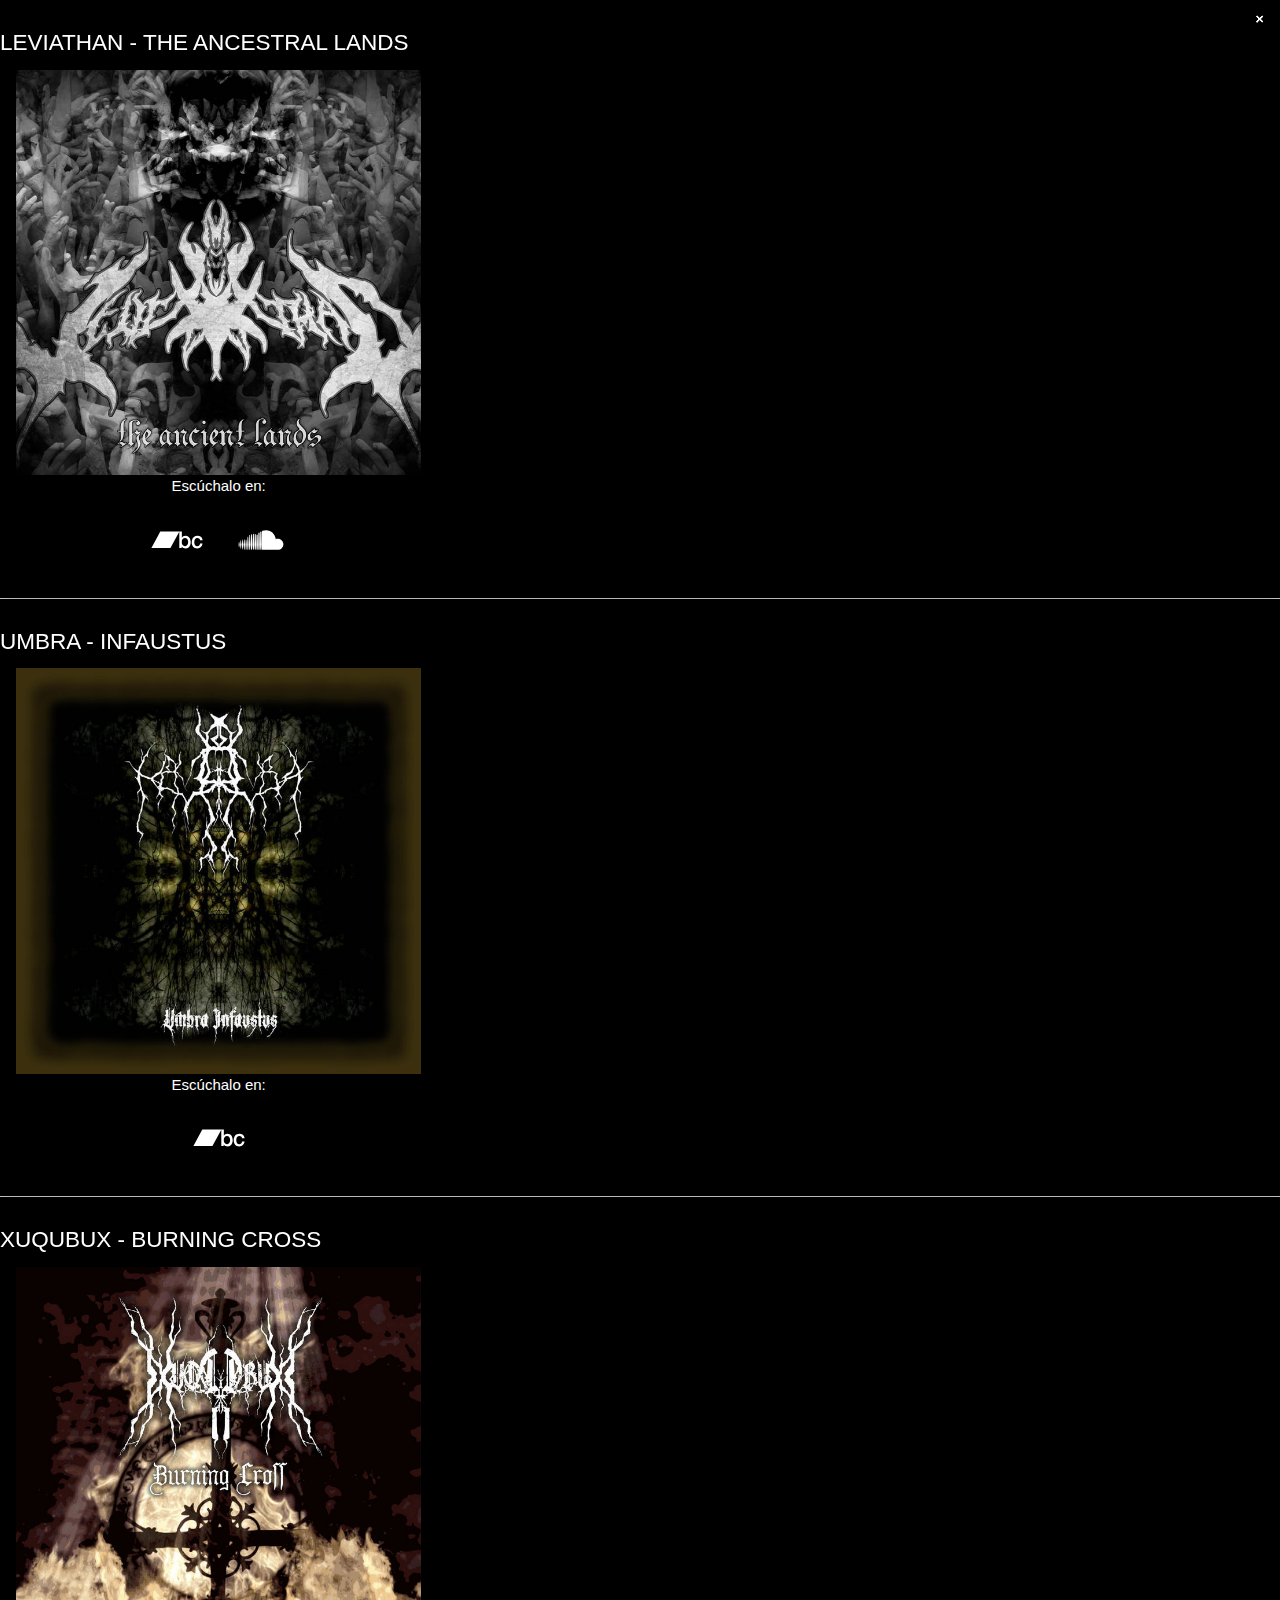
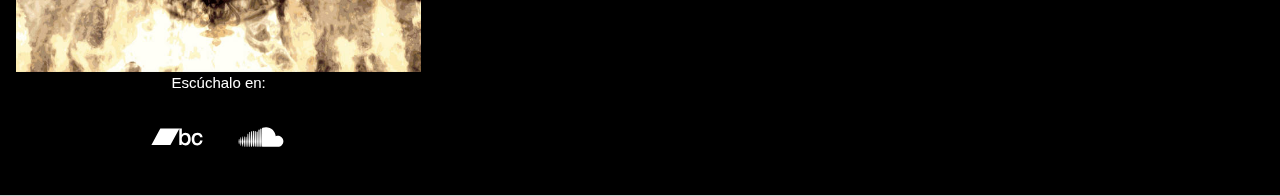
<file: test.html>
<!DOCTYPE html>
<html lang="en">
<title>MIKE LEVIATHAN</title>
<meta charset="UTF-8">
<meta name="viewport" content="width=device-width, initial-scale=1">
<link rel="stylesheet" href="css/w3.css">
<link rel="stylesheet" href="css/main.css">
<body class="w3-black" id="top">

  <div id="music01">
    <div class="w3-card-4 w3-border-bottom w3-border-dark-red w3-padding-16">
      <header> 
        <span class="w3-button w3-display-topright">&times;</span>
        <h2>Leviathan - The ancestral lands</h2>
      </header>
			<div class="w3-row-padding">
				<div class="w3-third">			
					<img src="img/music/a3698328177_16.jpg" style="width:100%">	
					<p class="w3-center">Esc&uacute;chalo en:</p>
					<div class="flex-container invert-me">	
						<div><a href="https://mikeleviathan.bandcamp.com" target="blank" alt="bandcamp"><img src="img/b-bandcamp.svg" alt="bandcamp"></a></div>
						<div><a href="https://soundcloud.com/mikeleviathan/sets/leviathan-the-ancestral-lands" target="blank"><img src="img/b-soundcloud.svg" alt="soundcloud"></a></div>
					</div>	
				</div>
				<div class="w3-twothird">		
					<iframe id="1" style="border: 0; width: 100%; height: 208px;" src="https://bandcamp.com/EmbeddedPlayer/album=707233405/size=large/bgcol=000000/linkcol=9d6605/artwork=none/transparent=true/" seamless><a href="https://mikeleviathan.bandcamp.com/album/the-ancestral-lands-in-progress">The ancestral lands (In progress) by LEVIATHAN</a></iframe>			
				</div>
			</div>
    </div>
  </div>

  <div id="music02">
    <div class="w3-card-4 w3-border-bottom w3-border-dark-red w3-padding-16">
      <header> 
        <span class="w3-button w3-display-topright">&times;</span>
        <h2>UMBRA - Infaustus</h2>
      </header>
			<div class="w3-row-padding">
				<div class="w3-third">			
					<img src="img/music/a0175236747_16.jpg" style="width:100%">	
					<p class="w3-center">Esc&uacute;chalo en:</p>
					<div class="flex-container invert-me">	
						<div><a href="https://mikeleviathan.bandcamp.com/album/umbra-infaustus" target="blank" alt="bandcamp"><img src="img/b-bandcamp.svg" alt="bandcamp"></a></div>
					</div>
				</div>
				<div class="w3-twothird">		
					<iframe id="2" style="border: 0; width: 100%; height: 208px;" src="https://bandcamp.com/EmbeddedPlayer/album=2821760199/size=large/bgcol=333333/linkcol=e32c14/artwork=none/transparent=true/" seamless><a href="https://mikeleviathan.bandcamp.com/album/umbra-infaustus">UMBRA - Infaustus</a></iframe>
				</div>
			</div>
    </div>
  </div>

  <div id="music03">
    <div class="w3-card-4 w3-border-bottom w3-border-dark-red w3-padding-16">
      <header> 
        <span class="w3-button w3-display-topright">&times;</span>
        <h2>XUQUBUX - Burning cross</h2>
      </header>
			<div class="w3-row-padding">
				<div class="w3-third">			
					<img src="img/music/a0886614656_16.jpg" style="width:100%">	
					<p class="w3-center">Esc&uacute;chalo en:</p>
					<div class="flex-container invert-me">	
						<div><a href="https://mikeleviathan.bandcamp.com/album/burning-cross" target="blank" alt="bandcamp"><img src="img/b-bandcamp.svg" alt="bandcamp"></a></div>
						<div><a href="https://soundcloud.com/mikeleviathan/sets/leviathan-the-ancestral-lands" target="blank"><img src="img/b-soundcloud.svg" alt="soundcloud"></a></div>
					</div>									
				</div>
				<div class="w3-twothird">		
					<iframe id="3" style="border: 0; width: 100%; height: 373px;" src="https://bandcamp.com/EmbeddedPlayer/album=3803902879/size=large/bgcol=333333/linkcol=e32c14/artwork=none/transparent=true/" seamless><a href="https://mikeleviathan.bandcamp.com/album/burning-cross">XUQUBUX - Burning cross</a></iframe>
				</div>
			</div>
    </div>
  </div>



<script src="js/jquery.js"></script>
<script src="js/fx.js"></script>

</body>
</html>
</file>
<file: css/main.css>
.my-gallery {
  position: absolute;
  left: 0;
  top: 50%;
  width: 100%;
	}

.separator{
	padding-top: 64px;
}

.img-full > img{
	max-width: 80vw;
	}


.flex-video {
	display: flex;
	flex-wrap: wrap;	
	justify-content: center;
	}
	
.flex-video > div{
	margin: 5px;
	width: 320px;
	background-color: red;
	}	

.tumbvid > div{
	filter: grayscale(0%);
	-webkit-filter: grayscale(0%);
	transition: .66s;
	-webkit-transition: .66s;
	}

.tumbvid > div:hover{
	filter: grayscale(100%);
	-webkit-filter: grayscale(100%);
}

.flex-container {
	display: flex;
	flex-wrap: wrap;	
	justify-content: center;
	}
	
.flex-container > div{
	margin: 10px;
	}	
	
.flex-plataform {
	display: flex;
	flex-wrap: wrap;	
	}
	
.flex-plataform > div{
	margin: 10px;
	}	
	
.invert-me > 	div{
	filter: invert(0%);
	-webkit-filter: invert(0%);
	transition: .66s;
	-webkit-transition: .66s;
	}

.invert-me > div:hover{
	filter: invert(100%);
	-webkit-filter: invert(100%);
	}	

	
	
hr{
	border: 20px;
	color: rgba(255,255,255,0.5);
	}
	
/*
.project-content p, h1, h2, h3, a{
  padding-left: 2px;
  width: 100%;
  white-space: nowrap;
  text-overflow: ellipsis;
  overflow: hidden;
}
*/

html {
  scroll-behavior: smooth;
}

img[src*="https://cdn.000webhost.com/000webhost/logo/footer-powered-by-000webhost-white2.png"] {
    width: 1px;
    height:1px;
	visibility: hidden;
}

.disclaimer{
	visibility:hidden;
}

.img_contact

.semi-dark{
  background-color:#444;
}
.section{
  border: 1px gray;
  border-style: dotted none dotted none;
}

.contact_style a{
  color: #c0c0c0;
  text-decoration: none;
}

.contact_mail{
  text-transform: lowercase;
}

.nav-dark{
  color: c8c8c8;
	background: rgba(0,0,0,0.85);
	padding: 10px;
}

.nav-dark a, a:visited{
	background-color: rgba(0,0,0,0);
	color: #ccc;
	display: inline;
	padding: 10px;
	letter-spacing: 3px;
}

.nav-dark a:hover, a:active{
	color: #fff;
}

.back-dark{
	background-color: rgba(0,0,0,1.0);
}
.font-light{
	color: rgba(255,255,255,0.9);
}

.shadow-dark{
	text-shadow: -1px -1px 20px rgba(0,0,0,1.0), 1px 1px 20px rgba(0,0,0,1.0);
}

.shadow-light{
	text-shadow: -1px -1px 20px rgba(255,255,255,0.5), 1px 1px 20px rgba(255,255,255,0.5);
}

.align-right{
	text-align: right;
	margin-right: 0px;
}

 .legend{
	bottom:80px;
 }

@media screen and (max-height: 684px) { 
	 .legend{
	bottom:10px;
 }
}

/* con  bg-image*/
.proyect1{background: url(../../img/about-xuqubux.jpg);}
.proyect2{background: url(../../img/about-umbra.jpg);}
.proyect3{background: url(../../img/about-crosstitution.jpg);}
.proyect4{background: url(../../img/about-dickmoshock.jpg);}
.proyect5{background: url(../../img/about-skydome.jpg);}
.proyect6{background: url(../../img/about-leviathan.jpg);}

.proyect1, .proyect2, .proyect3, .proyect4, .proyect5, .proyect6 {  
  border: 1px #989898;
  border-style: solid;  
  border-radius: 25px;
	margin: 6px;	
  padding: 0px;
	min-width: 33.333%;
	min-height: 288px;
  background-repeat: no-repeat;
  background-position: center;
  background-size: 100%;
  transition: 0.500s;
	filter: grayscale(50%) brightness(66%) contrast(150%);
	-webkit-transition: 0.500s;
  -webkit-filter: grayscale(33%) brightness(50%) contrast(150%);
}

.proyect1:hover, .proyect2:hover, .proyect3:hover, .proyect4:hover, .proyect5:hover, .proyect6:hover {
  background-size: 133.333%;
	filter: grayscale(0%) brightness(100%) contrast(100%);
  -webkit-filter: grayscale(0%) brightness(100%) contrast(100%);
}

.proyect-text h1, .proyect-text p{
  text-align: center;
  position:absolute; 
	margin: 0px;	
  background: rgba(0, 0, 0, 0.75); 
  color: #f1f1f1; 
  width: 100%; 
  border: 1px #989898;
}

.proyect-text h1{
  font-size: 250%;
  padding: 0px 0px 6px 0px;
  border-radius: 25px 25px 0 0;
  border-style: none none solid none;
  top: 0px; 
}

.proyect-text p{
  padding: 6px 0px 6px 0px; 
  border-style: solid none;
  border-radius: 0 0 25px 25px;
  border-style: solid none none none;
  bottom: 0; 
}


/* con image-src*/
 .the_effect {
  transition: 0.666s;
	filter: grayscale(50%) brightness(66%) contrast(150%);
	-webkit-transition: 0.666s;
  -webkit-filter: grayscale(66%) brightness(75%) contrast(150%);
}

.the_effect:hover {
	filter: grayscale(0%) brightness(100%) contrast(100%);
	-webkit-filter: grayscale(0%) brightness(100%) contrast(100%);
}

.project-info img{
	width: 100%;
	margin: auto;	
  border: 2px rgba(255,255,255,0.25);
  border-style: dashed none none dashed;
	object-fit: fill;
}

.project-info .project-content {  
  position: absolute; /* Position the background text */
  bottom: 0; /* At the bottom. Use top:0 to append it to the top */
  background: rgba(0, 0, 0, 0.66); /* Black background with 0.5 opacity */
  color: #f1f1f1; /* Grey text */
  width: 100%; /* Full width */
  padding: 6px 0px 0px 0px; /* Some padding */
  text-align: center;
  border: 2px rgba(255,255,255,0.25);
  border-style: dashed none dashed dashed;
}

.project-content h1, h2, h3{
  text-transform: uppercase;
  font-size: 1.5rem;
}

.project-content p, small, a, a:hover{
  color: #f1f1f1;
  text-decoration: none;
  text-transform: capitalize;
}

.clear{
	margin: 0px 0px 2px 0px;
	border: 0px;
	padding: 0px;
}

.p-xuqubux{
  background-image: url('../../../img/xuqubux/header.jpg');
  height: 100%; 
  background-attachment: fixed;
  background-position: fixed;
  background-repeat: no-repeat;
  background-size: cover;
}
/* Loader */
*,*:after, *:before{
  margin: 0;
  padding: 0;
  -webkit-box-sizing: border-box;
  -moz-box-sizing: border-box;
  box-sizing: border-box;
}

#contain_preoloader{
  background-color: rgba (64, 64, 64, 0.9);
  height: 100%; width: 100%; 
  position: fixed;
  -webkit-traslation: all 1s ease;
  -o-traslation: all 1s ease;
  traslation: all 1s ease;
  z-index: 10000;
}

#carga{
  border: 15px solid #ccc;
  border-top-color: #fff;
  border-top-style: groove;
  height: 100px; width: 100px;
  border-radius: 100%;
  position: absolute;
  top: 0; left: 0; right: 0; bottom: 0; 
  margin: auto;
  -webkit-animation: girar 1.5s linear infinite;
  -o-animation: girar 1.5s linear infinite;
  animation: girar 1.5s linear infinite;
}

@keyframe girar{
  from{transform: rotate(0deg);};
  to  {transform: rotate(360deg);}
}
</file>
